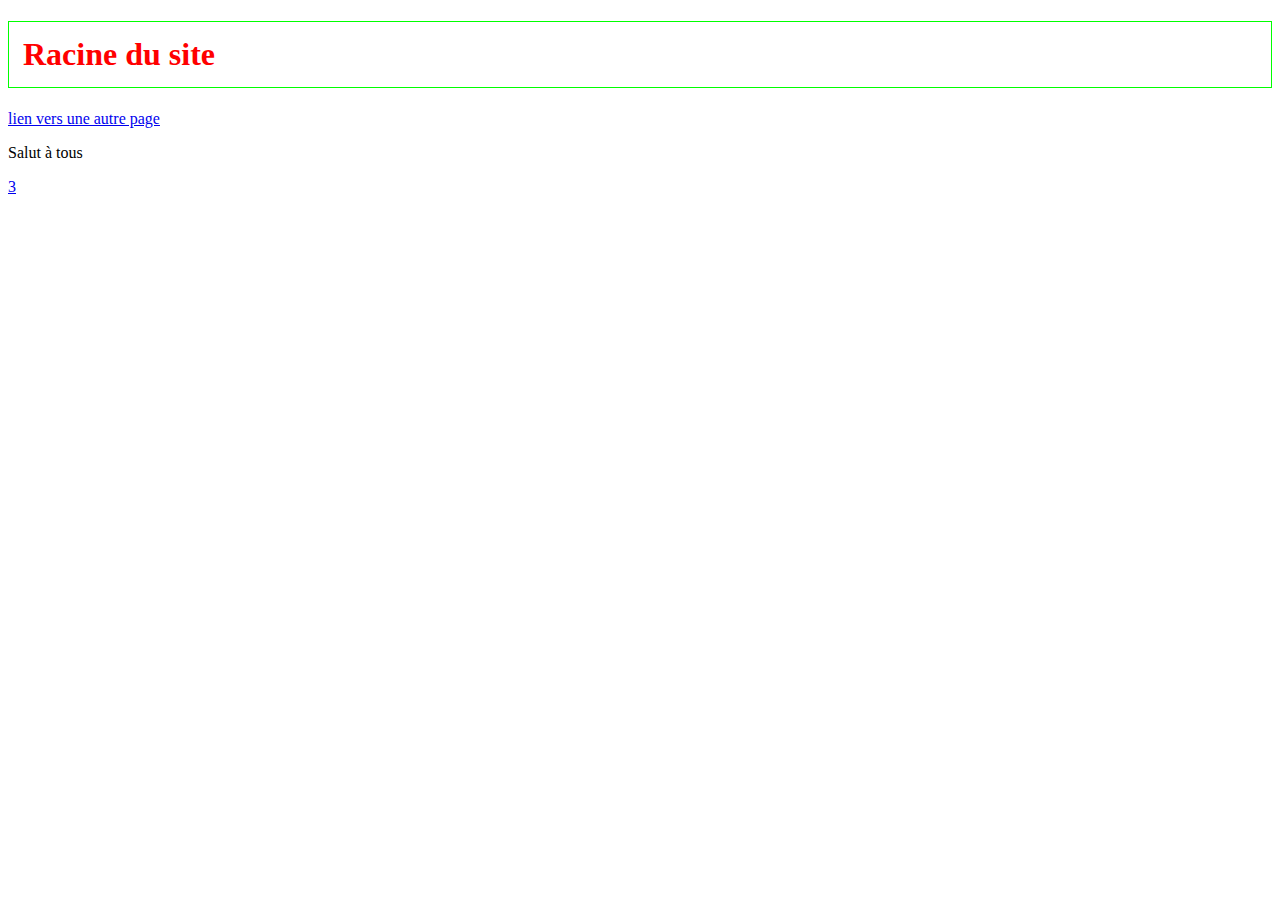
<file: Hébergement Web/index.html>
<!DOCTYPE html>
<html lang="en">
<head>
    <link rel="stylesheet" href="src/css/styles.css">
    <meta charset="UTF-8">
    <meta http-equiv="X-UA-Compatible" content="IE=edge">
    <meta name="viewport" content="width=device-width, initial-scale=1.0">
    <title>Test de site en TD</title>
</head>
<body>
    <h1>Racine du site</h1>
    <a href="autre-fichier.html">lien vers une autre page</a>
    <p>Salut à tous</p>
    <a href="et-de-trois.html">3</a>

</body>
</html>
</file>
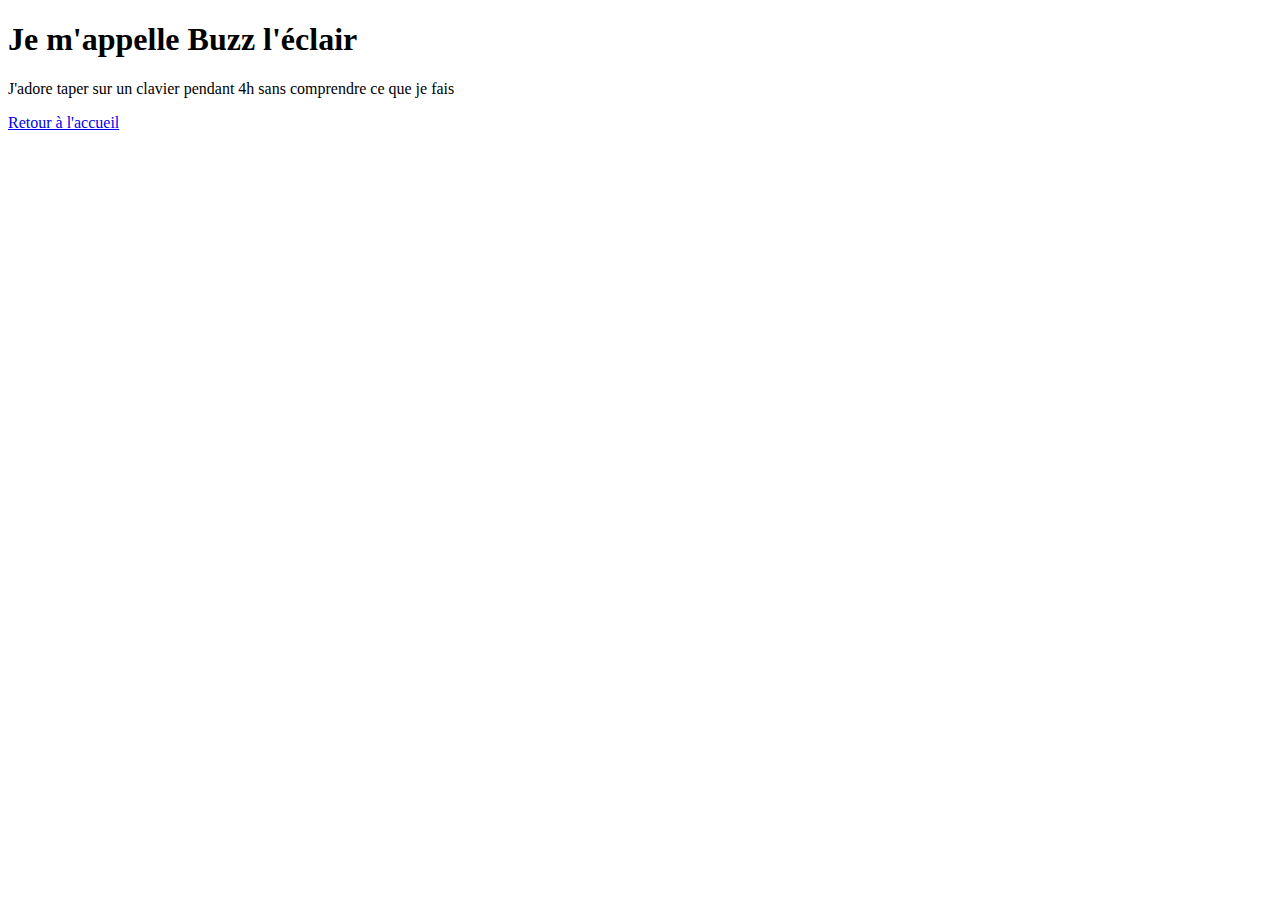
<file: Hébergement Web/autre-fichier.html>
<!DOCTYPE html>
<html lang="en">
<head>
    <meta charset="UTF-8">
    <meta http-equiv="X-UA-Compatible" content="IE=edge">
    <meta name="viewport" content="width=device-width, initial-scale=1.0">
    <title>Autre-fichier</title>
</head>
<body>
    <h1>Je m'appelle Buzz l'éclair</h1>
    <p>J'adore taper sur un clavier pendant 4h sans comprendre ce que je fais</p>
    <a href="index.html">Retour à l'accueil</a>
</body>
</html>
</file>
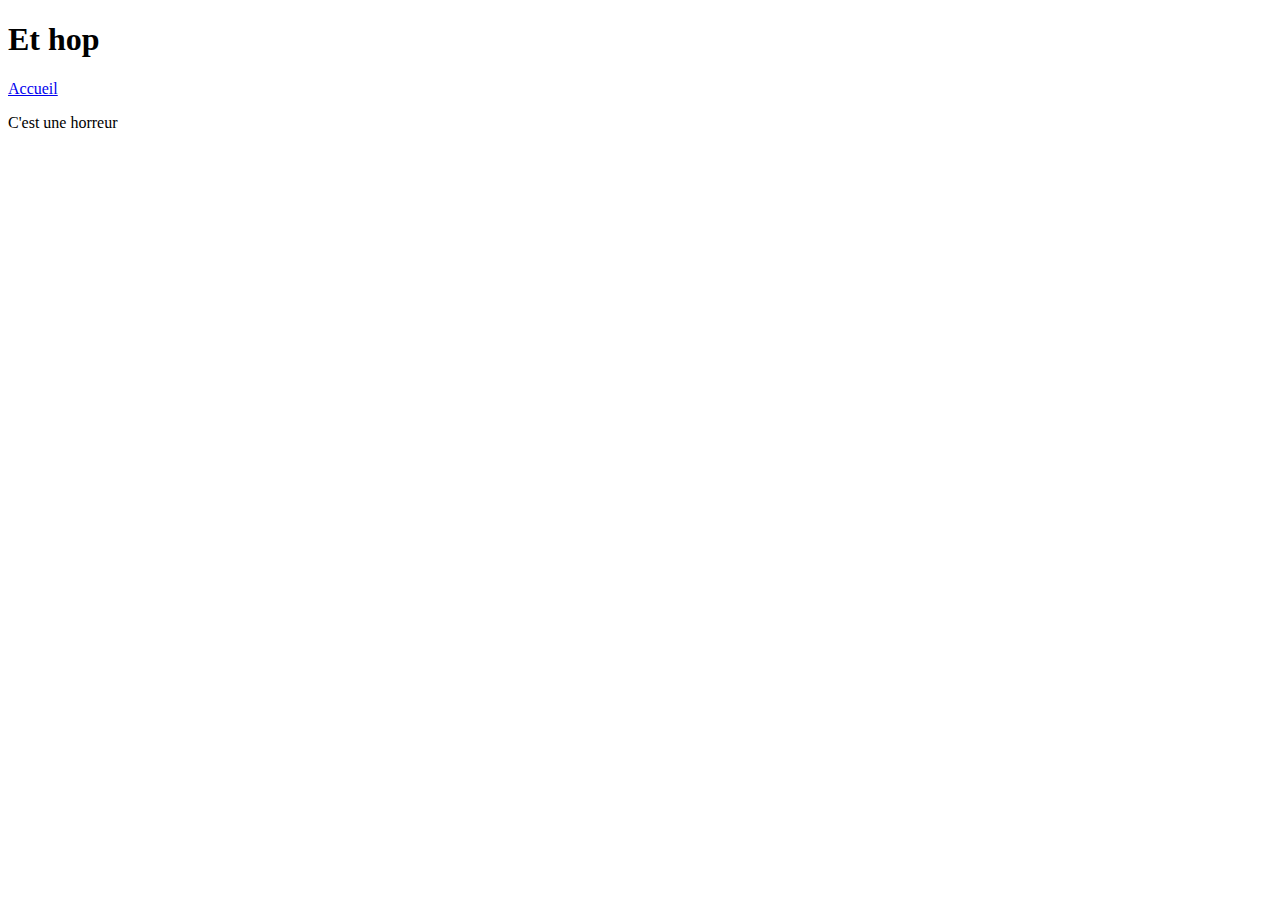
<file: Hébergement Web/et-de-trois.html>
<!DOCTYPE html>
<html lang="en">
<head>
    <meta charset="UTF-8">
    <meta http-equiv="X-UA-Compatible" content="IE=edge">
    <meta name="viewport" content="width=device-width, initial-scale=1.0">
    <title>page trois</title>
</head>
<body>
   <h1 class="test">Et hop</h1>
   <a href="index.html">Accueil</a>
   <p>C'est une horreur</p>
</body>
</html>
</file>
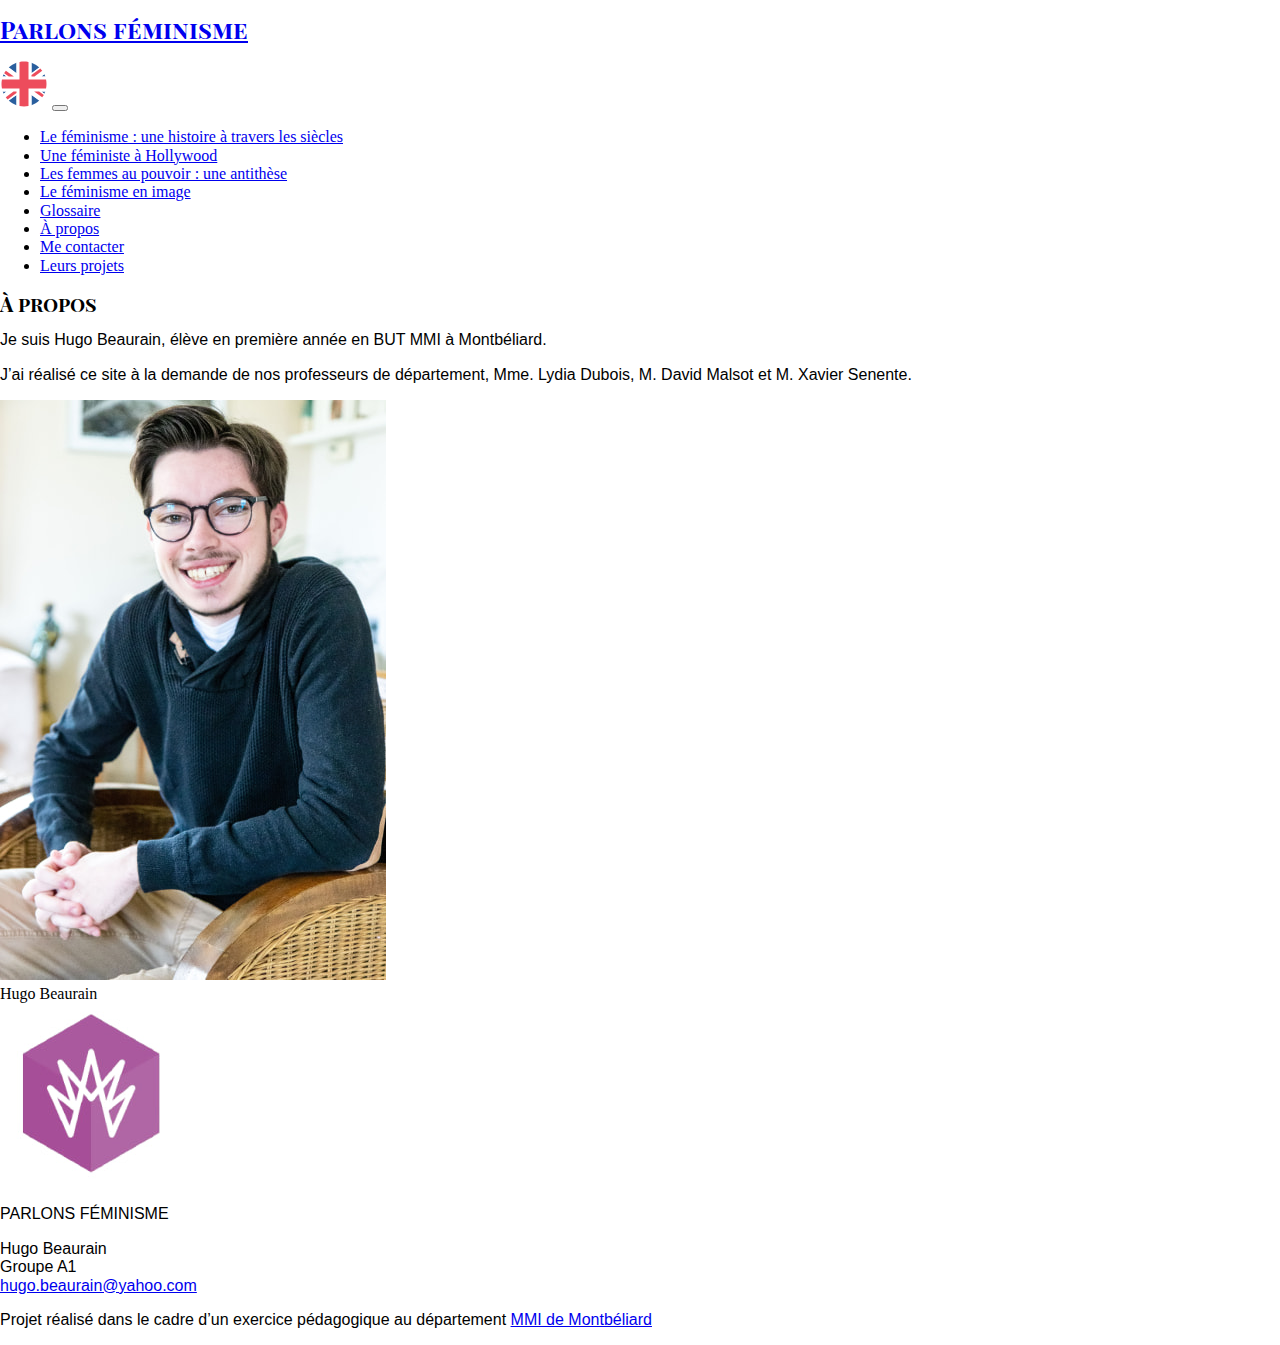
<file: Intégration/a_propos.html>
<!DOCTYPE html>
<html lang="fr">
<head>
    <meta charset="UTF-8">
    <meta http-equiv="X-UA-Compatible" content="IE=edge">
    <meta name="viewport" content="width=device-width, initial-scale=1.0">
    <link rel="stylesheet" href="src/css/style.css">
    <title>Page d'accueil</title>
</head>
<body>
    <header>
        <div>
            <h1><a href="/">Parlons féminisme</a></h1>
            <img src="visuels/icones/drapeau_royaume_uni.svg" alt="Drapeau du Royaume Uni">
            <button>
                <span></span>
            </button>
        </div>
        <nav> 
            <ul>
                <li><a href="article_histoire.html">Le féminisme : une histoire à travers les siècles</a></li>
                <li><a href="article_feministe.html">Une féministe à Hollywood</a></li>
                <li><a href="article_oeuvre.html">Les femmes au pouvoir : une antithèse</a></li>
                <li><a href="feminisme_image.html">Le féminisme en image</a></li>
                <li><a href="glossaire.html">Glossaire</a></li>
                <li><a href="a_propos.html">À propos</a></li>
                <li><a href="me_contacter.html">Me contacter</a></li>
                <li><a href="leurs_projets.html">Leurs projets</a></li>
            </ul>
        </nav>
    </header>
    <main>
        <section>
            <h2>À propos</h2>
            <p>Je suis Hugo Beaurain, élève en première année en BUT MMI à Montbéliard.</p>
            <p>J’ai réalisé ce site à la demande de nos professeurs de département, Mme. Lydia Dubois, M. David Malsot et M. Xavier Senente.</p>
            <img src="visuels/images/moi.jpg" alt="Photo du créateur du site">
            <figcaption>Hugo Beaurain</figcaption>
        </section>
    </main>
    <footer>
        <img src="visuels/images/logo_mmi.jpg" alt="Logo du département MMI de Montbéliard">
        <p>PARLONS FÉMINISME</p>
        <p>
            Hugo Beaurain<br>
            Groupe A1<br>
            <a href="mailto:hugo.beaurain@yahoo.com">hugo.beaurain@yahoo.com</a>
        </p>
        <p>Projet réalisé dans le cadre d’un exercice pédagogique au département <a href="http://mmimontbeliard.com/"> MMI de Montbéliard</a></p>
    </footer>
</body>
</html>
</file>
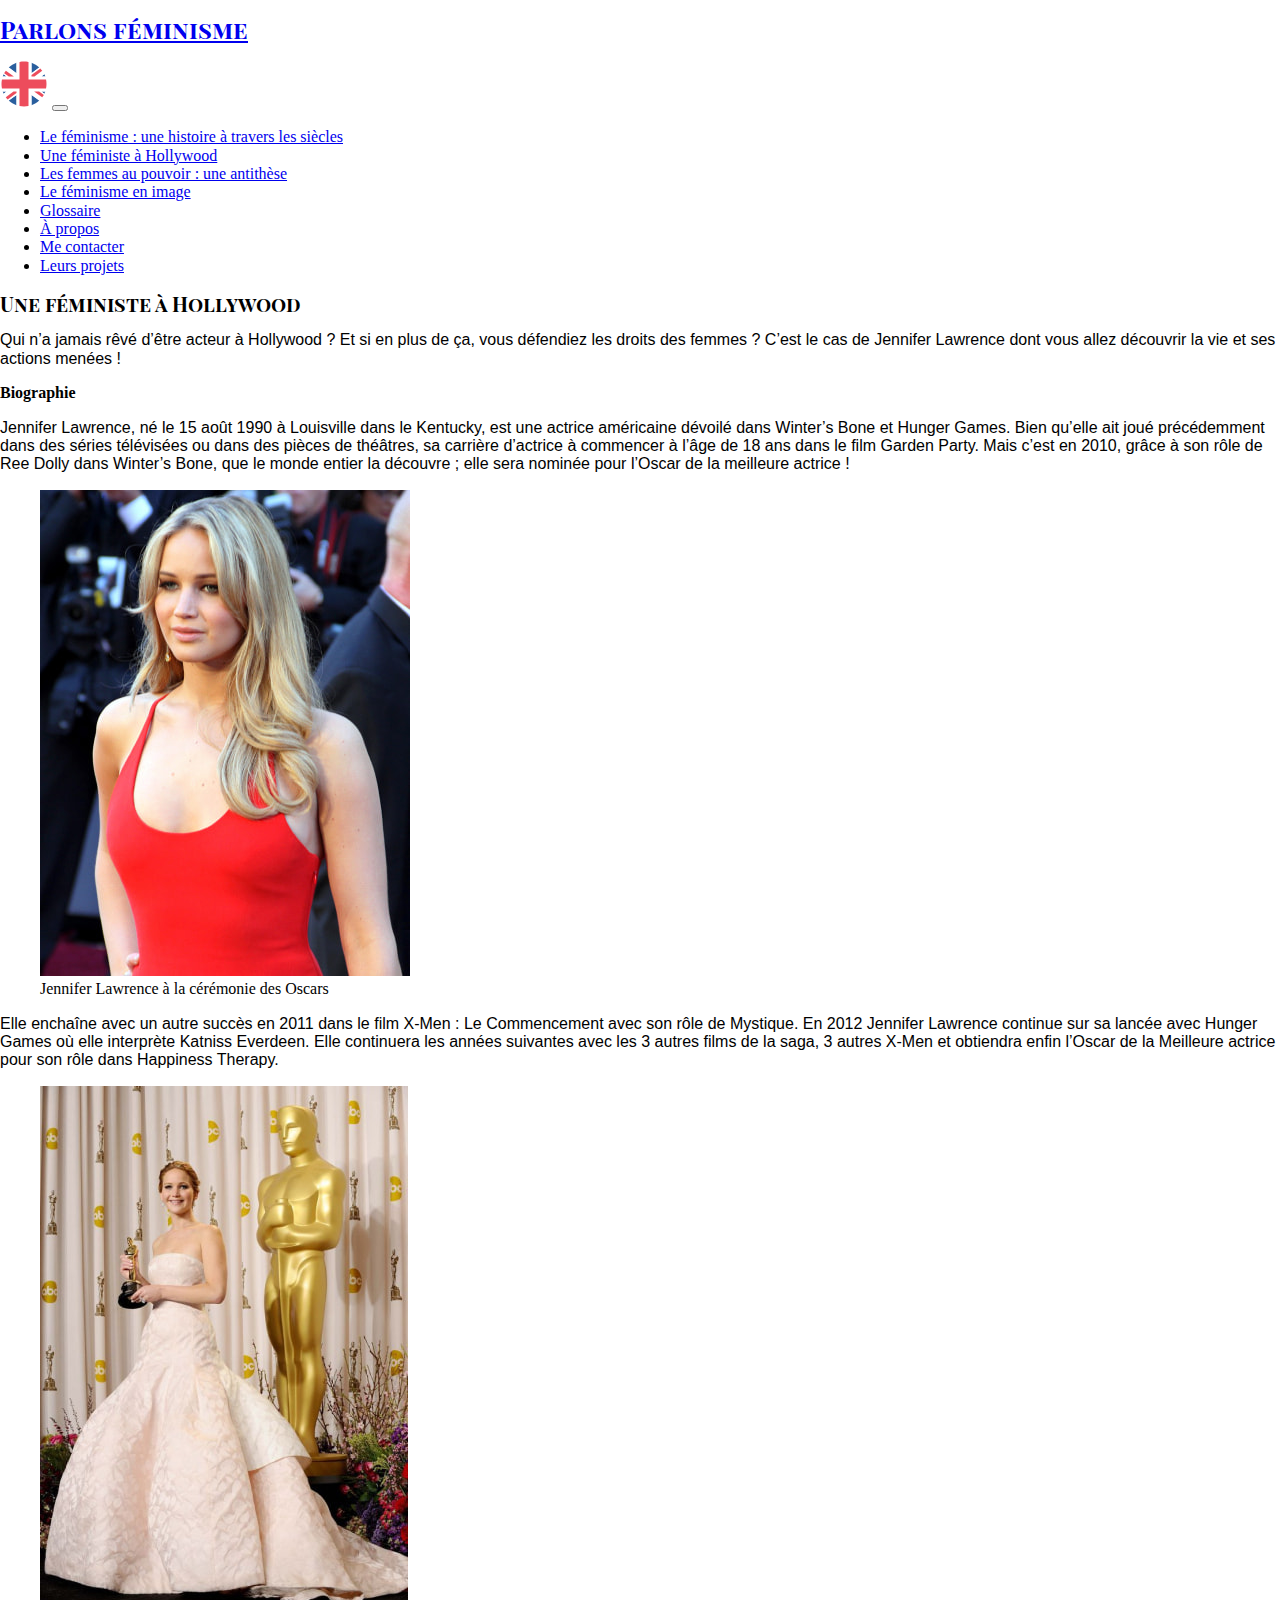
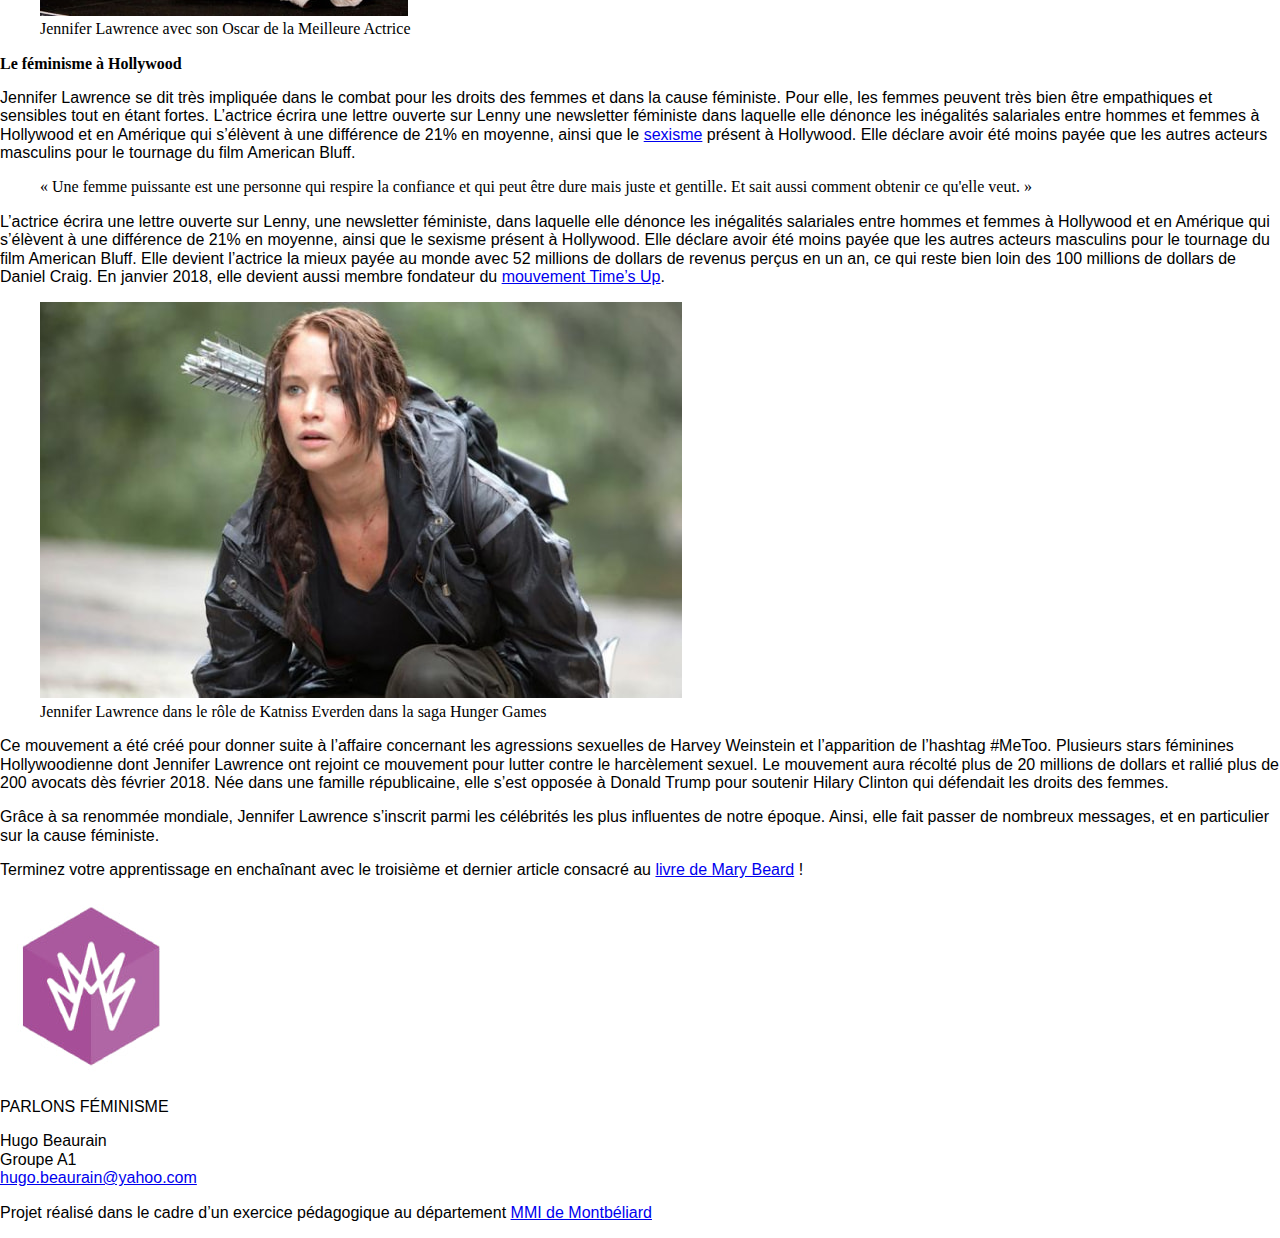
<file: Intégration/article_feministe.html>
<!DOCTYPE html>
<html lang="fr">
<head>
    <meta charset="UTF-8">
    <meta http-equiv="X-UA-Compatible" content="IE=edge">
    <meta name="viewport" content="width=device-width, initial-scale=1.0">
    <link rel="stylesheet" href="src/css/style.css">
    <title>Page Article Histoire</title>
</head>
<body>
    <header>
        <div>
            <h1><a href="/">Parlons féminisme</a></h1>
            <img src="visuels/icones/drapeau_royaume_uni.svg" alt="Drapeau du Royaume Uni">
            <button>
                <span></span>
            </button>
        </div>
        <nav> 
            <ul>
                <li><a href="article_histoire.html">Le féminisme : une histoire à travers les siècles</a></li>
                <li><a href="article_feministe.html">Une féministe à Hollywood</a></li>
                <li><a href="article_oeuvre.html">Les femmes au pouvoir : une antithèse</a></li>
                <li><a href="feminisme_image.html">Le féminisme en image</a></li>
                <li><a href="glossaire.html">Glossaire</a></li>
                <li><a href="a_propos.html">À propos</a></li>
                <li><a href="me_contacter.html">Me contacter</a></li>
                <li><a href="leurs_projets.html">Leurs projets</a></li>
            </ul>
        </nav>
    </header>
    <main>
        <div>
            <h2>Une féministe à Hollywood</h2>
            <p>Qui n’a jamais rêvé d’être acteur à Hollywood ? Et si en plus de ça, vous défendiez les droits des femmes ? C’est le cas de Jennifer Lawrence dont vous allez découvrir la vie et ses actions menées !</p>
        </div>
        <section>
            <h3>Biographie</h3>
            <p>Jennifer Lawrence, né le 15 août 1990 à Louisville dans le Kentucky, est une actrice américaine dévoilé dans Winter’s Bone et Hunger Games. Bien qu’elle ait joué précédemment dans des séries télévisées ou dans des pièces de théâtres, sa carrière d’actrice à commencer à l’âge de 18 ans dans le film Garden Party. Mais c’est en 2010, grâce à son rôle de Ree Dolly dans Winter’s Bone, que le monde entier la découvre ; elle sera nominée pour l’Oscar de la meilleure actrice !</p>
            <figure>
                <img src="visuels/images/jennifer_lawrence_at_the_83rd_academy_awards.jpg" alt="Jennifer Lawrence à son arrivé à la cérémonie des Oscars">
                <figcaption>Jennifer Lawrence à la cérémonie des Oscars</figcaption>
            </figure>
            <p>Elle enchaîne avec un autre succès en 2011 dans le film X-Men : Le Commencement avec son rôle de Mystique. En 2012 Jennifer Lawrence continue sur sa lancée avec Hunger Games où elle interprète Katniss Everdeen. Elle continuera les années suivantes avec les 3 autres films de la saga, 3 autres X-Men et obtiendra enfin l’Oscar de la Meilleure actrice pour son rôle dans Happiness Therapy.</p>
            <figure>
                <img src="visuels/images/jennifer_lawrence_oscar.jpg" alt="Jennifer Lawrence avec son Oscar de la Meilleure Actrice">
                <figcaption>Jennifer Lawrence avec son Oscar de la Meilleure Actrice</figcaption>
            </figure>
        </section>
        <section>
            <h3>Le féminisme à Hollywood </h3>
            <p>Jennifer Lawrence se dit très impliquée dans le combat pour les droits des femmes et dans la cause féministe. Pour elle, les femmes peuvent très bien être empathiques et sensibles tout en étant fortes. L’actrice écrira une lettre ouverte sur Lenny une newsletter féministe dans laquelle elle dénonce les inégalités salariales entre hommes et femmes à Hollywood et en Amérique qui s’élèvent à une différence de 21% en moyenne, ainsi que le <a href="glossaire.html">sexisme</a> présent à Hollywood. Elle déclare avoir été moins payée que les autres acteurs masculins pour le tournage du film American Bluff. </p>
            <blockquote class="citation">« Une femme puissante est une personne qui respire la confiance et qui peut être dure mais juste et gentille. Et sait aussi comment obtenir ce qu'elle veut. »</blockquote>
            <p>L’actrice écrira une lettre ouverte sur Lenny, une newsletter féministe, dans laquelle elle dénonce les inégalités salariales entre hommes et femmes à Hollywood et en Amérique qui s’élèvent à une différence de 21% en moyenne, ainsi que le sexisme présent à Hollywood. Elle déclare avoir été moins payée que les autres acteurs masculins pour le tournage du film American Bluff. Elle devient l’actrice la mieux payée au monde avec 52 millions de dollars de revenus perçus en un an, ce qui reste bien loin des 100 millions de dollars de Daniel Craig. En janvier 2018, elle devient aussi membre fondateur du <a href="https://fr.wikipedia.org/wiki/Time%27s_Up_(mouvement)">mouvement Time’s Up</a>. </p>
            <figure>
                <img src="visuels/images/jennifer_lawrence_katniss_everdeen.jpg" alt="Jennifer Lawrence dans son rôle de Katniss Everdeen dans le film Hunger Games">
                <figcaption>Jennifer Lawrence dans le rôle de Katniss Everden dans la saga Hunger Games</figcaption>
            </figure>
            <p>Ce mouvement a été créé pour donner suite à l’affaire concernant les agressions sexuelles de Harvey Weinstein et l’apparition de l’hashtag #MeToo. Plusieurs stars féminines Hollywoodienne dont Jennifer Lawrence ont rejoint ce mouvement pour lutter contre le harcèlement sexuel. Le mouvement aura récolté plus de 20 millions de dollars et rallié plus de 200 avocats dès février 2018. Née dans une famille républicaine, elle s’est opposée à Donald Trump pour soutenir Hilary Clinton qui défendait les droits des femmes.</p>
            <p>Grâce à sa renommée mondiale, Jennifer Lawrence s’inscrit parmi les célébrités les plus influentes de notre époque. Ainsi, elle fait passer de nombreux messages, et en particulier sur la cause féministe.</p>
        </section>   
        <div>    
            <p>Terminez votre apprentissage en enchaînant avec le troisième et dernier article consacré au <a href="article_oeuvre.html">livre de Mary Beard</a> !</p>
        </div>
    </main>
    <footer>
        <img src="visuels/images/logo_mmi.jpg" alt="Logo du département MMI de Montbéliard">
        <p>PARLONS FÉMINISME</p>
        <p>
            Hugo Beaurain<br>
            Groupe A1<br>
            <a href="mailto:hugo.beaurain@yahoo.com">hugo.beaurain@yahoo.com</a>
        </p>
        <p>Projet réalisé dans le cadre d’un exercice pédagogique au département <a href="http://mmimontbeliard.com/"> MMI de Montbéliard</a></p>
    </footer>
</body>
</html>
</file>
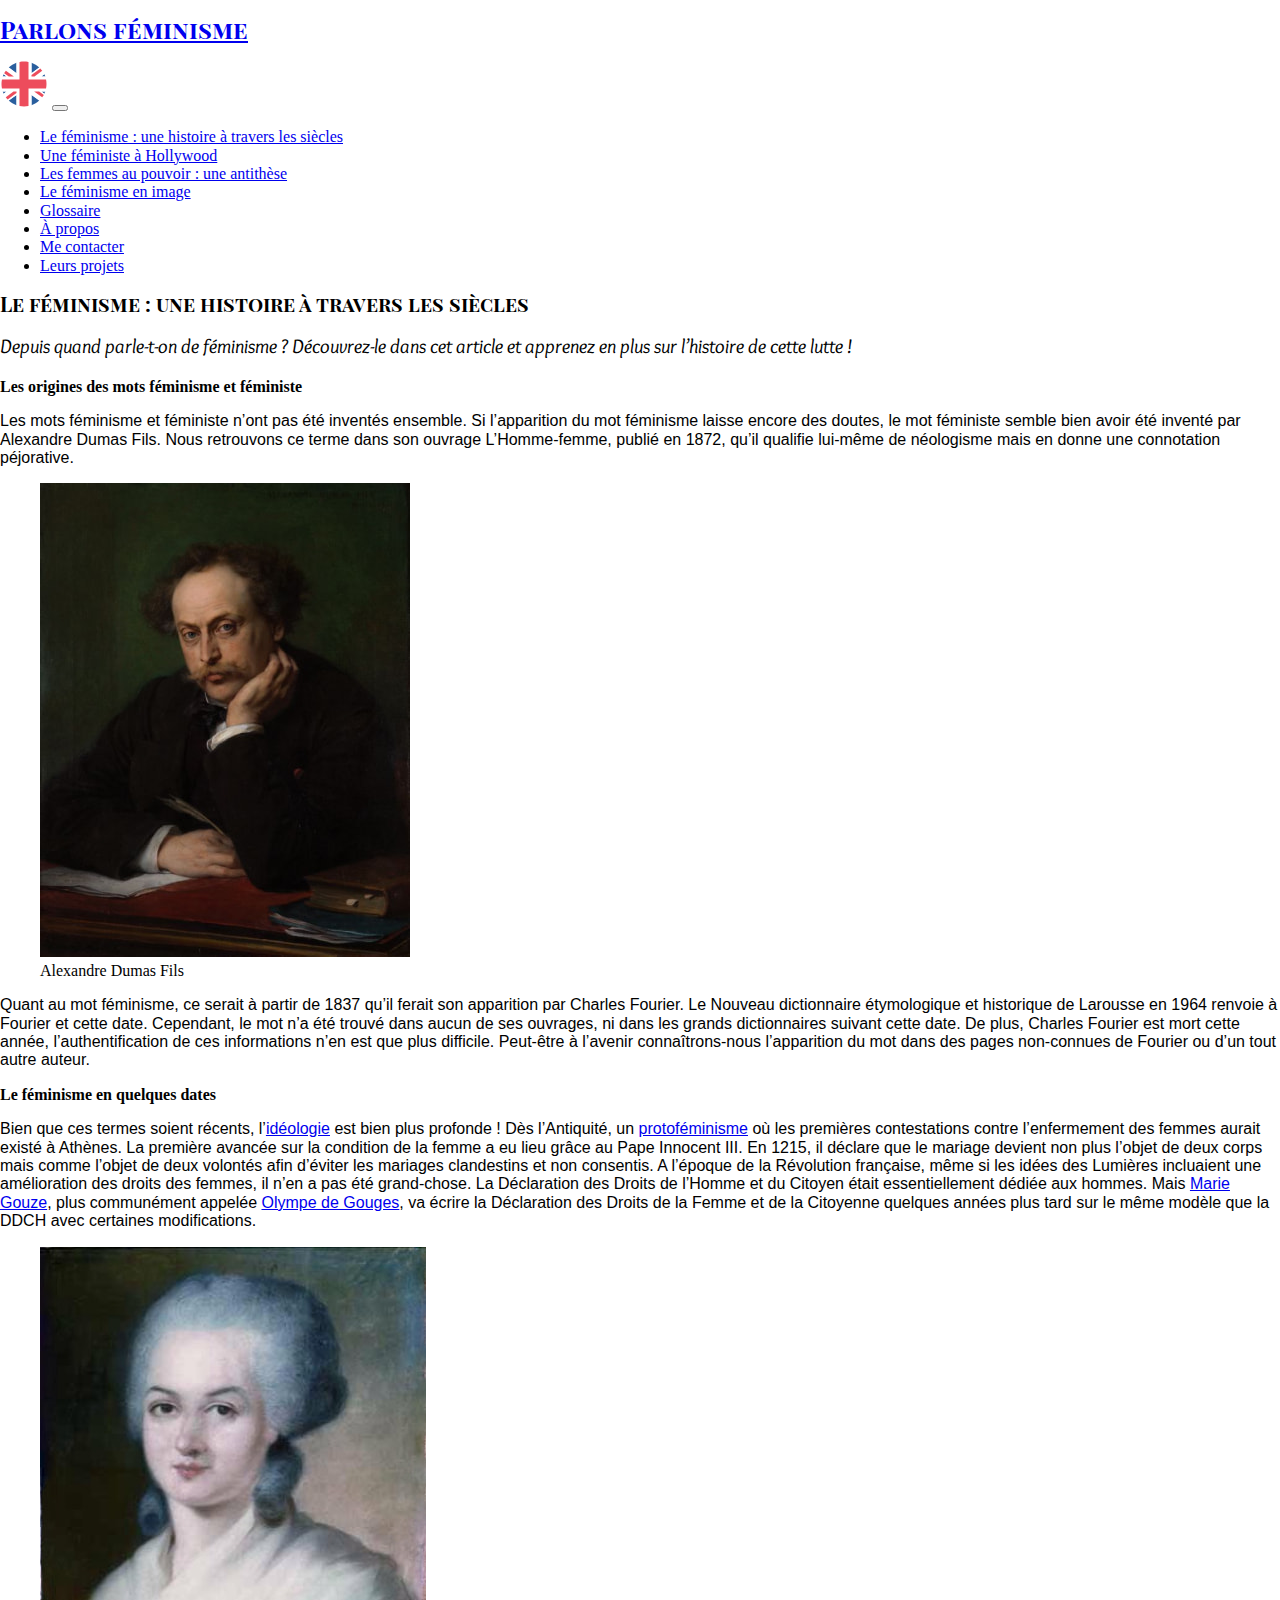
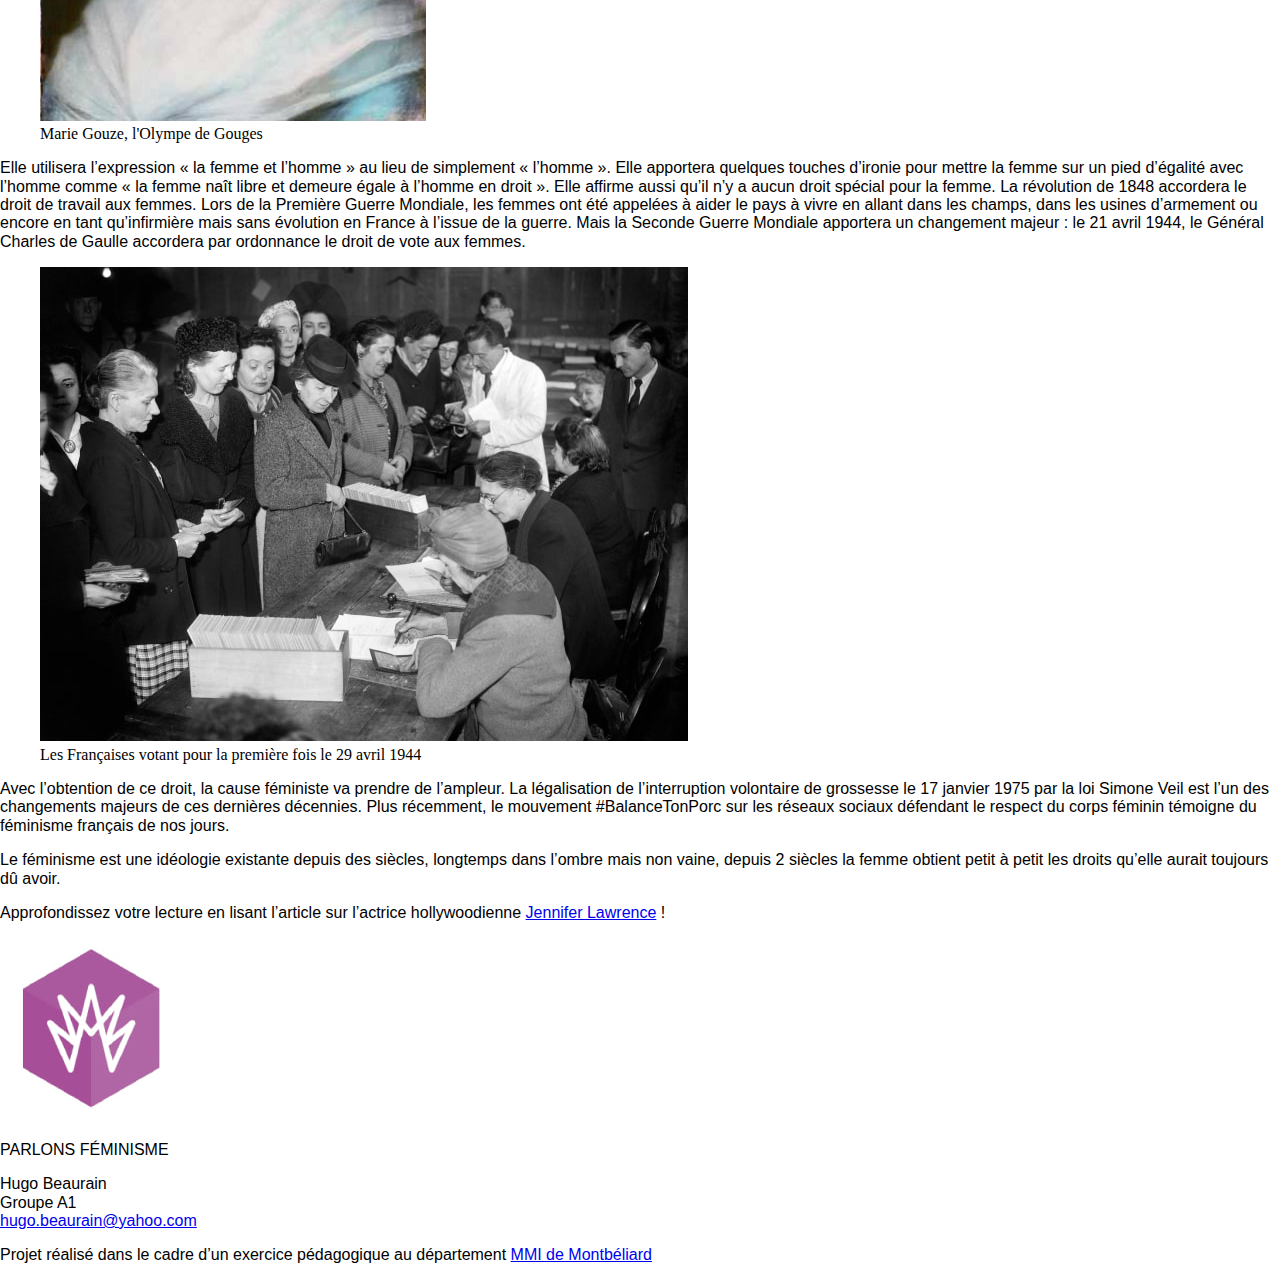
<file: Intégration/article_histoire.html>
<!DOCTYPE html>
<html lang="fr">
<head>
    <meta charset="UTF-8">
    <meta http-equiv="X-UA-Compatible" content="IE=edge">
    <meta name="viewport" content="width=device-width, initial-scale=1.0">
    <link rel="stylesheet" href="src/css/style.css">
    <title>Page Article Histoire</title>
</head>
<body>
    <header>
        <div>
            <h1><a href="/">Parlons féminisme</a></h1>
            <img src="visuels/icones/drapeau_royaume_uni.svg" alt="Drapeau du Royaume Uni">
            <button>
                <span></span>
            </button>
        </div>
        <nav> 
            <ul>
                <li><a href="article_histoire.html">Le féminisme : une histoire à travers les siècles</a></li>
                <li><a href="article_feministe.html">Une féministe à Hollywood</a></li>
                <li><a href="article_oeuvre.html">Les femmes au pouvoir : une antithèse</a></li>
                <li><a href="feminisme_image.html">Le féminisme en image</a></li>
                <li><a href="glossaire.html">Glossaire</a></li>
                <li><a href="a_propos.html">À propos</a></li>
                <li><a href="me_contacter.html">Me contacter</a></li>
                <li><a href="leurs_projets.html">Leurs projets</a></li>
            </ul>
        </nav>
    </header>
    <main>
        <div class='article'>
            <h2 class='article__titre'>Le féminisme : une histoire à travers les siècles</h2>
            <p class='chapo'>Depuis quand parle-t-on de féminisme ? Découvrez-le dans cet article et apprenez en plus sur l’histoire de cette lutte !</p>
        </div>
        <section class='article__1'>
            <h3 class='article__sous-titre'>Les origines des mots féminisme et féministe </h3>
            <p class='article__contenu'>Les mots féminisme et féministe n’ont pas été inventés ensemble. Si l’apparition du mot féminisme laisse encore des doutes, le mot féministe semble bien avoir été inventé par Alexandre Dumas Fils. Nous retrouvons ce terme dans son ouvrage L’Homme-femme, publié en 1872, qu’il qualifie lui-même de néologisme mais en donne une connotation péjorative. </p>
            <figure>
                <img src="visuels/images/alexandre_dumas_fils.jpg" alt="Portrait d'Alexandre Dumas Fils">
                <figcaption>Alexandre Dumas Fils</figcaption>
            </figure>
            <p class='article__contenu'>Quant au mot féminisme, ce serait à partir de 1837 qu’il ferait son apparition par Charles Fourier. Le Nouveau dictionnaire étymologique et historique de Larousse en 1964 renvoie à Fourier et cette date. Cependant, le mot n’a été trouvé dans aucun de ses ouvrages, ni dans les grands dictionnaires suivant cette date. De plus, Charles Fourier est mort cette année, l’authentification de ces informations n’en est que plus difficile. Peut-être à l’avenir connaîtrons-nous l’apparition du mot dans des pages non-connues de Fourier ou d’un tout autre auteur.</p>
        </section>
        <section>
            <h3 class='article__sous-titre'>Le féminisme en quelques dates </h3>
            <p class='article__contenu'>Bien que ces termes soient récents, l’<a href="glossaire.html">idéologie</a> est bien plus profonde ! Dès l’Antiquité, un <a href="glossaire.html">protoféminisme</a> où les premières contestations contre l’enfermement des femmes aurait existé à Athènes. La première avancée sur la condition de la femme a eu lieu grâce au Pape Innocent III. En 1215, il déclare que le mariage devient non plus l’objet de deux corps mais comme l’objet de deux volontés afin d’éviter les mariages clandestins et non consentis. A l’époque de la Révolution française, même si les idées des Lumières incluaient une amélioration des droits des femmes, il n’en a pas été grand-chose. La Déclaration des Droits de l’Homme et du Citoyen était essentiellement dédiée aux hommes. Mais <a href="feminisme_image.html">Marie Gouze</a>, plus communément appelée <a href="https://fr.wikipedia.org/wiki/Olympe_de_Gouges">Olympe de Gouges</a>, va écrire la Déclaration des Droits de la Femme et de la Citoyenne quelques années plus tard sur le même modèle que la DDCH avec certaines modifications.</p>
            <figure>
                <img src="visuels/images/marie_gouze_1.jpg" alt="Peinture de Marie Gouze dite l'Olympe de Gouges">
                <figcaption>Marie Gouze, l'Olympe de Gouges</figcaption>
            </figure>
            <p class='article__contenu'>Elle utilisera l’expression « la femme et l’homme » au lieu de simplement « l’homme ». Elle apportera quelques touches d’ironie pour mettre la femme sur un pied d’égalité avec l’homme comme « la femme naît libre et demeure égale à l’homme en droit ». Elle affirme aussi qu’il n’y a aucun droit spécial pour la femme. La révolution de 1848 accordera le droit de travail aux femmes. Lors de la Première Guerre Mondiale, les femmes ont été appelées à aider le pays à vivre en allant dans les champs, dans les usines d’armement ou encore en tant qu’infirmière mais sans évolution en France à l’issue de la guerre. Mais la Seconde Guerre Mondiale apportera un changement majeur : le 21 avril 1944, le Général Charles de Gaulle accordera par ordonnance le droit de vote aux femmes. </p>
            <figure>
                <img src="visuels/images/droit_de_vote_femmes.jpg" alt="Image historique du premier vote des femmes le 29 avril 2944">
                <figcaption>Les Françaises votant pour la première fois le 29 avril 1944</figcaption>
            </figure>
            <p class='article__contenu'>Avec l’obtention de ce droit, la cause féministe va prendre de l’ampleur. La légalisation de l’interruption volontaire de grossesse le 17 janvier 1975 par la loi Simone Veil est l’un des changements majeurs de ces dernières décennies. Plus récemment, le mouvement #BalanceTonPorc sur les réseaux sociaux défendant le respect du corps féminin témoigne du féminisme français de nos jours.</p>
            <p class='article__contenu'>Le féminisme est une idéologie existante depuis des siècles, longtemps dans l’ombre mais non vaine, depuis 2 siècles la femme obtient petit à petit les droits qu’elle aurait toujours dû avoir.</p>
            
            <div>
                <p class='article__suiv'> Approfondissez votre lecture en lisant l’article sur l’actrice hollywoodienne <a href="article_feministe.html">Jennifer Lawrence</a> !</p>
            </div>
        </section>
    </main>
    <footer>
        <img src="visuels/images/logo_mmi.jpg" alt="Logo du département MMI de Montbéliard">
        <p>PARLONS FÉMINISME</p>
        <p>
            Hugo Beaurain<br>
            Groupe A1<br>
            <a href="mailto:hugo.beaurain@yahoo.com">hugo.beaurain@yahoo.com</a>
        </p>
        <p>Projet réalisé dans le cadre d’un exercice pédagogique au département <a href="http://mmimontbeliard.com/">MMI de Montbéliard</a></p>
    </footer>
</body>
</html>
</file>
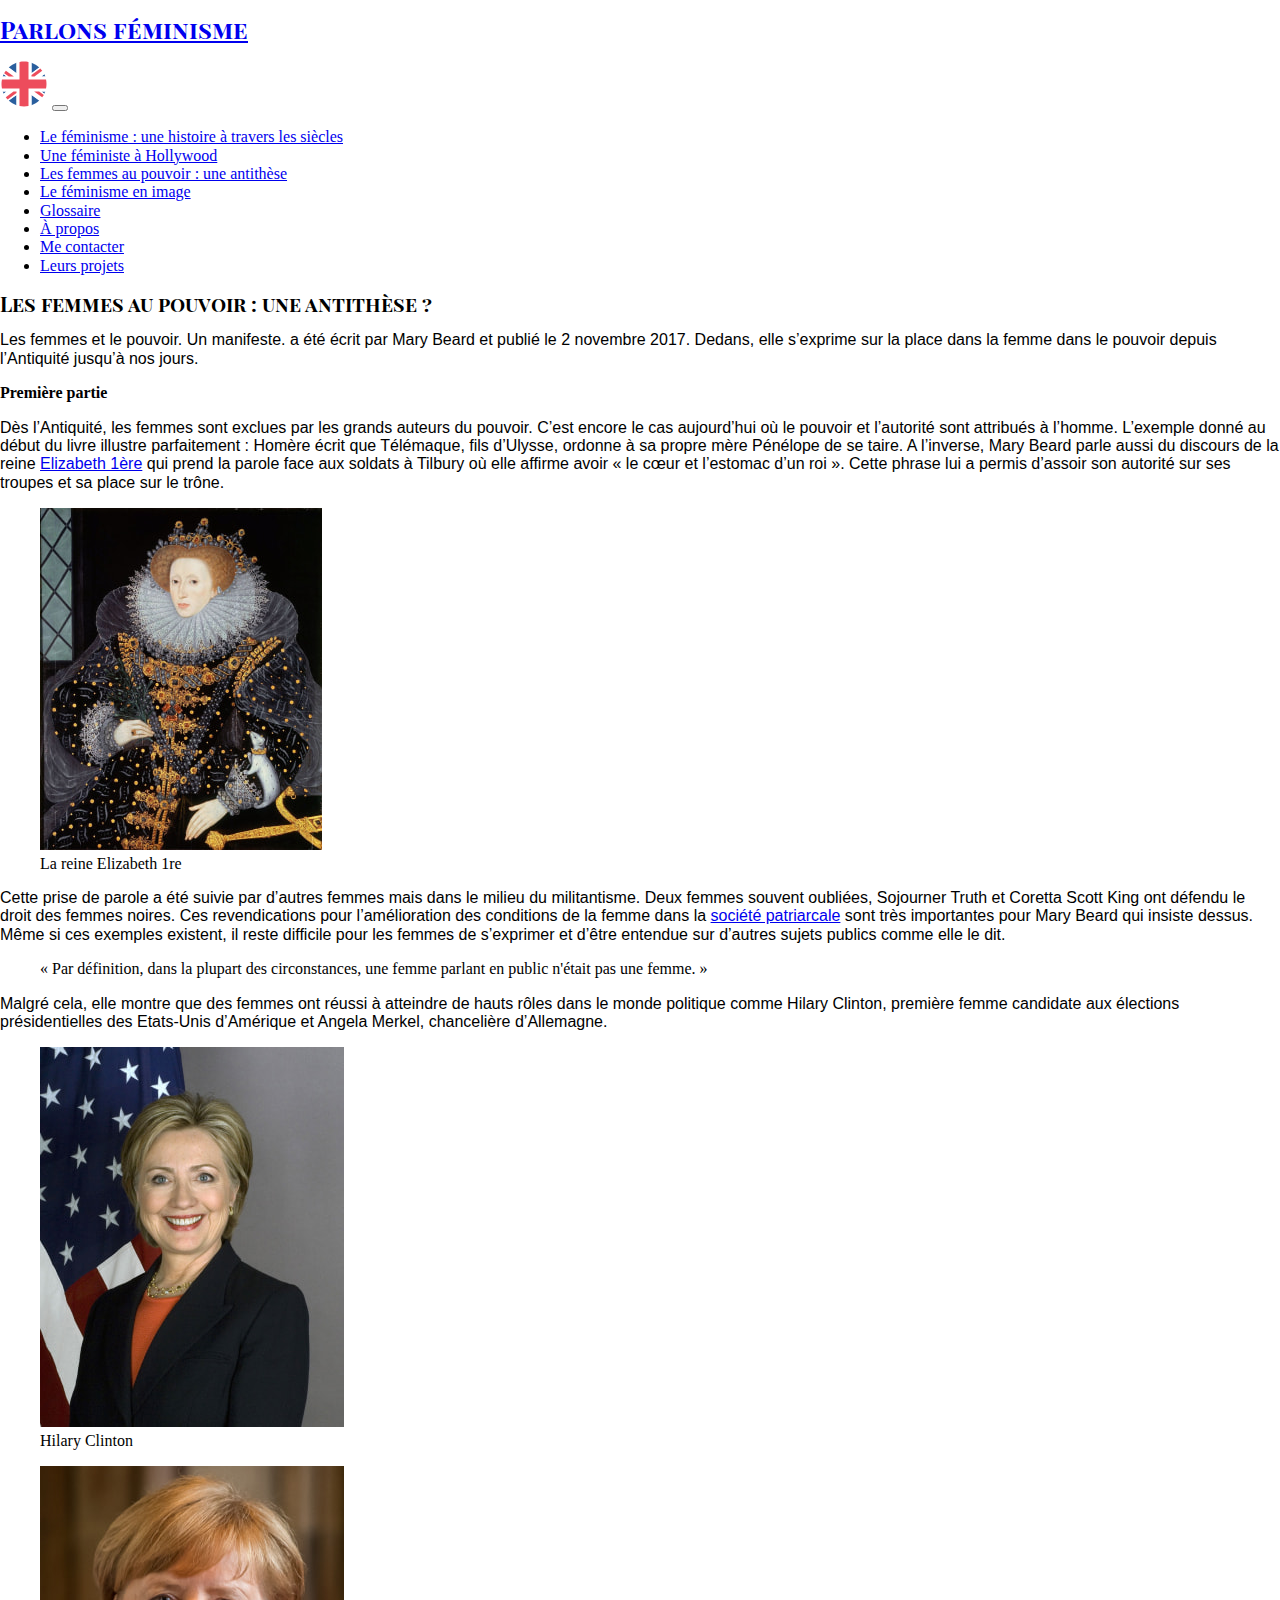
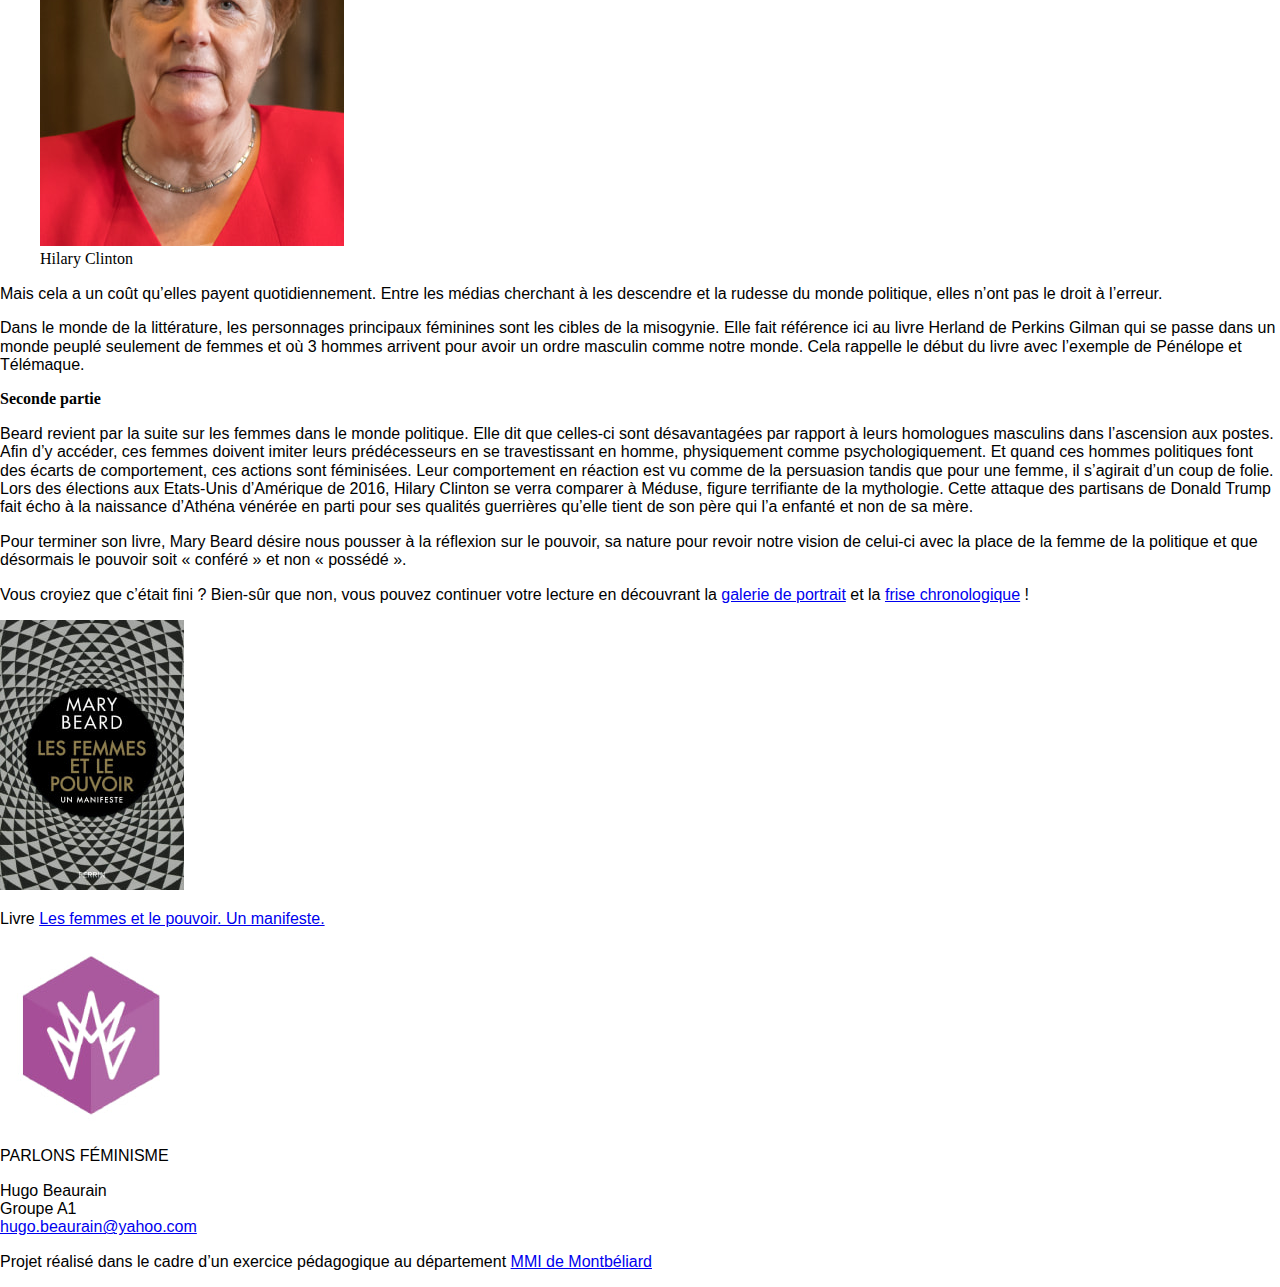
<file: Intégration/article_oeuvre.html>
<!DOCTYPE html>
<html lang="fr">
<head>
    <meta charset="UTF-8">
    <meta http-equiv="X-UA-Compatible" content="IE=edge">
    <meta name="viewport" content="width=device-width, initial-scale=1.0">
    <link rel="stylesheet" href="src/css/style.css">
    <title>Page Article Histoire</title>
</head>
<body>
    <header>
        <div>
            <h1><a href="/">Parlons féminisme</a></h1>
            <img src="visuels/icones/drapeau_royaume_uni.svg" alt="Drapeau du Royaume Uni">
            <button>
                <span></span>
            </button>
        </div>
        <nav> 
            <ul>
                <li><a href="article_histoire.html">Le féminisme : une histoire à travers les siècles</a></li>
                <li><a href="article_feministe.html">Une féministe à Hollywood</a></li>
                <li><a href="article_oeuvre.html">Les femmes au pouvoir : une antithèse</a></li>
                <li><a href="feminisme_image.html">Le féminisme en image</a></li>
                <li><a href="glossaire.html">Glossaire</a></li>
                <li><a href="a_propos.html">À propos</a></li>
                <li><a href="me_contacter.html">Me contacter</a></li>
                <li><a href="leurs_projets.html">Leurs projets</a></li>
            </ul>
        </nav>
    </header>
    <main>
        <div>
            <h2>Les femmes au pouvoir : une antithèse ?</h2>
            <p>Les femmes et le pouvoir. Un manifeste. a été écrit par Mary Beard et publié le 2 novembre 2017. Dedans, elle s’exprime sur la place dans la femme dans le pouvoir depuis l’Antiquité jusqu’à nos jours.</p>
        </div>
        <section>
            <h3>Première partie</h3>
            <p>Dès l’Antiquité, les femmes sont exclues par les grands auteurs du pouvoir. C’est encore le cas aujourd’hui où le pouvoir et l’autorité sont attribués à l’homme. L’exemple donné au début du livre illustre parfaitement : Homère écrit que Télémaque, fils d’Ulysse, ordonne à sa propre mère Pénélope de se taire. A l’inverse, Mary Beard parle aussi du discours de la reine <a href="https://fr.wikipedia.org/wiki/%C3%89lisabeth_Ire_(reine_d%27Angleterre)">Elizabeth 1ère</a> qui prend la parole face aux soldats à Tilbury où elle affirme avoir « le cœur et l’estomac d’un roi ». Cette phrase lui a permis d’assoir son autorité sur ses troupes et sa place sur le trône. </p>
            <figure>
                <img src="visuels/images/elizabeth_1ere.jpg" alt="Peinture de la reine d'Angleterre Elizabeth 1ère">
                <figcaption>La reine Elizabeth 1re</figcaption>
            </figure>
            <p>Cette prise de parole a été suivie par d’autres femmes mais dans le milieu du militantisme. Deux femmes souvent oubliées, Sojourner Truth et Coretta Scott King ont défendu le droit des femmes noires. Ces revendications pour l’amélioration des conditions de la femme dans la <a href="glossaire.html">société patriarcale</a> sont très importantes pour Mary Beard qui insiste dessus. Même si ces exemples existent, il reste difficile pour les femmes de s’exprimer et d’être entendue sur d’autres sujets publics comme elle le dit.</p>
            <blockquote>« Par définition, dans la plupart des circonstances, une femme parlant en public n'était pas une femme. »</blockquote>
            <p>Malgré cela, elle montre que des femmes ont réussi à atteindre de hauts rôles dans le monde politique comme Hilary Clinton, première femme candidate aux élections présidentielles des Etats-Unis d’Amérique et Angela Merkel, chancelière d’Allemagne.</p>
            <figure>
                <img src="visuels/images/hilary_clintron_1.jpg" alt="Photographie d'Hilary Clinton">
                <figcaption>Hilary Clinton</figcaption>
            </figure>
            <figure>
                <img src="visuels/images/angela_merkel_1.jpg" alt="Photographie d'Angela Merkel">
                <figcaption>Hilary Clinton</figcaption>
            </figure>
            <p> Mais cela a un coût qu’elles payent quotidiennement. Entre les médias cherchant à les descendre et la rudesse du monde politique, elles n’ont pas le droit à l’erreur.</p>
            <p>Dans le monde de la littérature, les personnages principaux féminines sont les cibles de la misogynie. Elle fait référence ici au livre Herland de Perkins Gilman qui se passe dans un monde peuplé seulement de femmes et où 3 hommes arrivent pour avoir un ordre masculin comme notre monde. Cela rappelle le début du livre avec l’exemple de Pénélope et Télémaque.</p>
        </section>
        <section>
            <h3>Seconde partie</h3>
            <p>Beard revient par la suite sur les femmes dans le monde politique. Elle dit que celles-ci sont désavantagées par rapport à leurs homologues masculins dans l’ascension aux postes. Afin d’y accéder, ces femmes doivent imiter leurs prédécesseurs en se travestissant en homme, physiquement comme psychologiquement. Et quand ces hommes politiques font des écarts de comportement, ces actions sont féminisées. Leur comportement en réaction est vu comme de la persuasion tandis que pour une femme, il s’agirait d’un coup de folie. Lors des élections aux Etats-Unis d’Amérique de 2016, Hilary Clinton se verra comparer à Méduse, figure terrifiante de la mythologie. Cette attaque des partisans de Donald Trump fait écho à la naissance d’Athéna vénérée en parti pour ses qualités guerrières qu’elle tient de son père qui l’a enfanté et non de sa mère.</p>
            <p>Pour terminer son livre, Mary Beard désire nous pousser à la réflexion sur le pouvoir, sa nature pour revoir notre vision de celui-ci avec la place de la femme de la politique et que désormais le pouvoir soit « conféré » et non « possédé ».</p>
        </section>
        <div>   
            <p>Vous croyiez que c’était fini ? Bien-sûr que non, vous pouvez continuer votre lecture en découvrant la <a href="feminisme_image.html">galerie de portrait</a> et la <a href="feminisme_image.html">frise chronologique</a> !</p>
        </div>
        <div>
            <img src="visuels/images/les_femmes_et_le_pouvoir.jpg" alt="Page de couverture du livre Les Femmes et le pouvoir : un manifeste de Mary Beard">
            <p>Livre <a href="https://www.amazon.fr/Femmes-pouvoir-Mary-BEARD/dp/2262075816">Les femmes et le pouvoir. Un manifeste.</a></p>
        </div>
    </main>
    <footer>
        <img src="visuels/images/logo_mmi.jpg" alt="Logo du département MMI de Montbéliard">
        <p>PARLONS FÉMINISME</p>
        <p>
            Hugo Beaurain<br>
            Groupe A1<br>
            <a href="mailto:hugo.beaurain@yahoo.com">hugo.beaurain@yahoo.com</a>
        </p>
        <p>Projet réalisé dans le cadre d’un exercice pédagogique au département <a href="http://mmimontbeliard.com/"> MMI de Montbéliard</a></p>
    </footer>
</body>
</html>
</file>
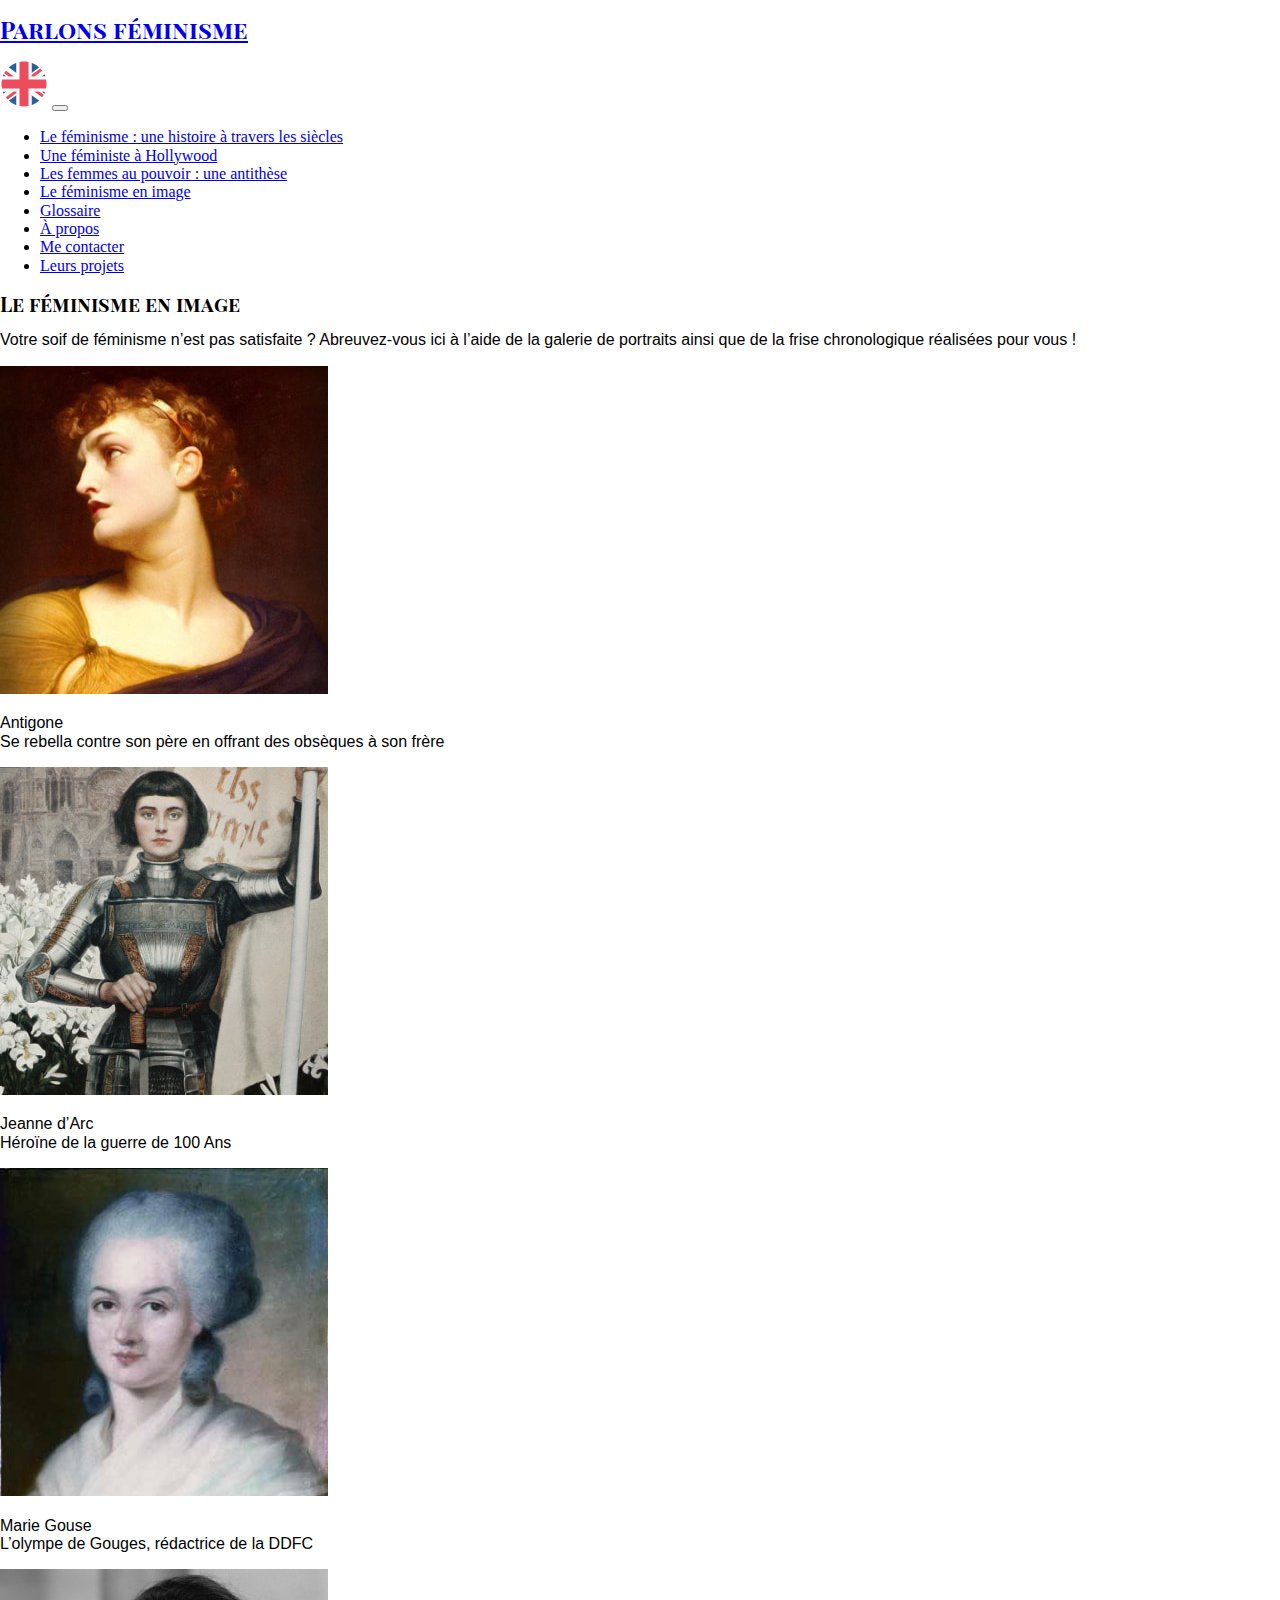
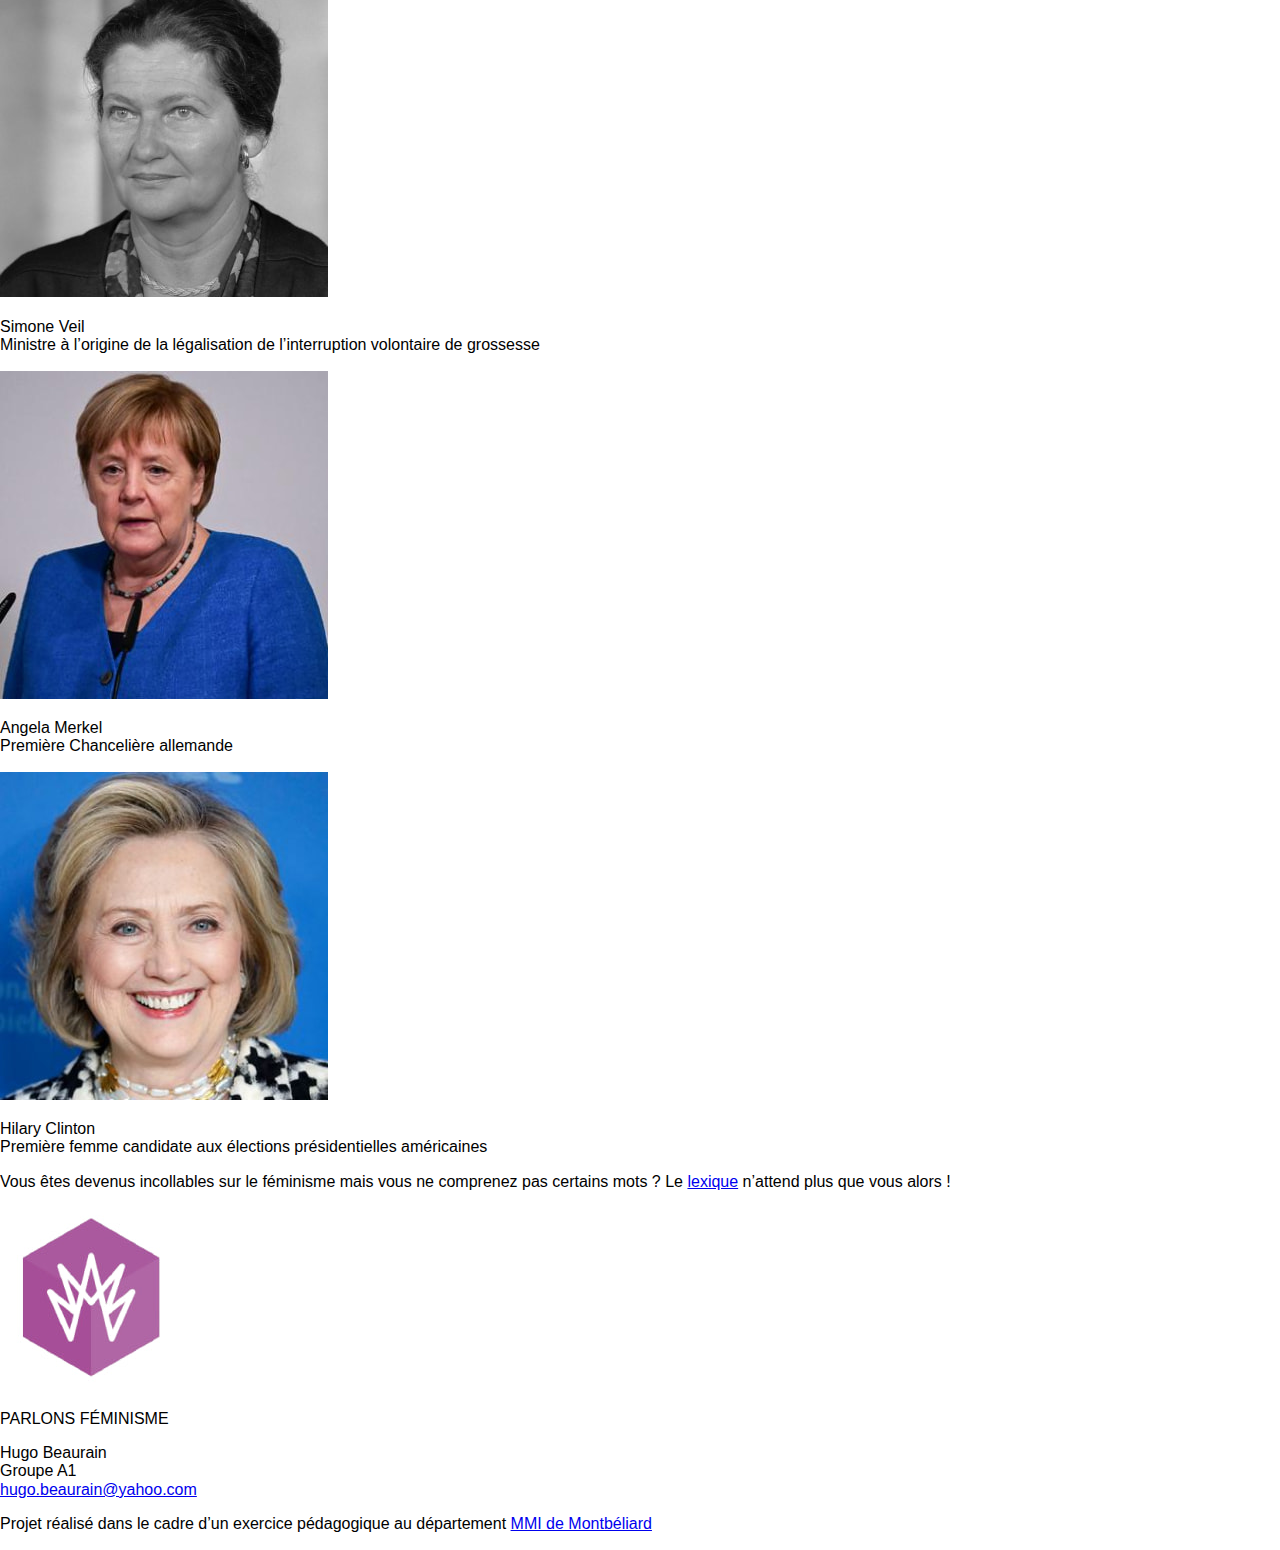
<file: Intégration/feminisme_image.html>
<!DOCTYPE html>
<html lang="fr">
<head>
    <meta charset="UTF-8">
    <meta http-equiv="X-UA-Compatible" content="IE=edge">
    <meta name="viewport" content="width=device-width, initial-scale=1.0">
    <link rel="stylesheet" href="src/css/style.css">
    <title>Page d'accueil</title>
</head>
<body>
    <header>
        <div>
            <h1><a href="/">Parlons féminisme</a></h1>
            <img src="visuels/icones/drapeau_royaume_uni.svg" alt="Drapeau du Royaume Uni">
            <button>
                <span></span>
            </button>
        </div>
        <nav> 
            <ul>
                <li><a href="article_histoire.html">Le féminisme : une histoire à travers les siècles</a></li>
                <li><a href="article_feministe.html">Une féministe à Hollywood</a></li>
                <li><a href="article_oeuvre.html">Les femmes au pouvoir : une antithèse</a></li>
                <li><a href="feminisme_image.html">Le féminisme en image</a></li>
                <li><a href="glossaire.html">Glossaire</a></li>
                <li><a href="a_propos.html">À propos</a></li>
                <li><a href="me_contacter.html">Me contacter</a></li>
                <li><a href="leurs_projets.html">Leurs projets</a></li>
            </ul>
        </nav>
    </header>
    <main>
        <div>
            <h2>Le féminisme en image</h2>
            <p>Votre soif de féminisme n’est pas satisfaite ? Abreuvez-vous ici à l’aide de la galerie de portraits ainsi que de la frise chronologique réalisées pour vous !</p>
        </div>
        <div>   
            <img src="visuels/images/antigone.jpg" alt="Représentation d'Antigone">
            <p>
                Antigone<br>
                Se rebella contre son père en offrant des obsèques à son frère
            </p>
            <img src="visuels/images/jeanne_darc.jpg" alt="Tableau de Jeanne d'Arc">
            <p>
                Jeanne d’Arc<br>
                Héroïne de la guerre de 100 Ans
            </p>
            <img src="visuels/images/marie_gouze_2.jpg" alt="Tableau de Marie Gouze">
            <p>
                Marie Gouse<br>
                L’olympe de Gouges, rédactrice de la DDFC
            </p>
            <img src="visuels/images/simone_veil.jpg" alt="Photographie de Simone Veil">
            <p>
                Simone Veil<br>
                Ministre à l’origine de la légalisation de l’interruption volontaire de grossesse
            </p>
            <img src="visuels/images/angela_merkel_2.jpg" alt="Photographie d'Angela Merkel">
            <p>
                Angela Merkel<br>
                Première Chancelière allemande
            </p>
            <img src="visuels/images/hilary_clinton_2.jpg" alt="Photographie d'Hilary Clinton">
            <p>
                Hilary Clinton <br>
                Première femme candidate aux élections présidentielles américaines
            </p>
        </div>
        <div>
            <p>Vous êtes devenus incollables sur le féminisme mais vous ne comprenez pas certains mots ? Le <a href="glossaire.html">lexique</a> n’attend plus que vous alors !</p>
        </div>
    </main>
    <footer>
        <img src="visuels/images/logo_mmi.jpg" alt="Logo du département MMI de Montbéliard">
        <p>PARLONS FÉMINISME</p>
        <p>
            Hugo Beaurain<br>
            Groupe A1<br>
            <a href="mailto:hugo.beaurain@yahoo.com">hugo.beaurain@yahoo.com</a>
        </p>
        <p>Projet réalisé dans le cadre d’un exercice pédagogique au département <a href="http://mmimontbeliard.com/"> MMI de Montbéliard</a></p>
    </footer>
</body>
</html>
</file>
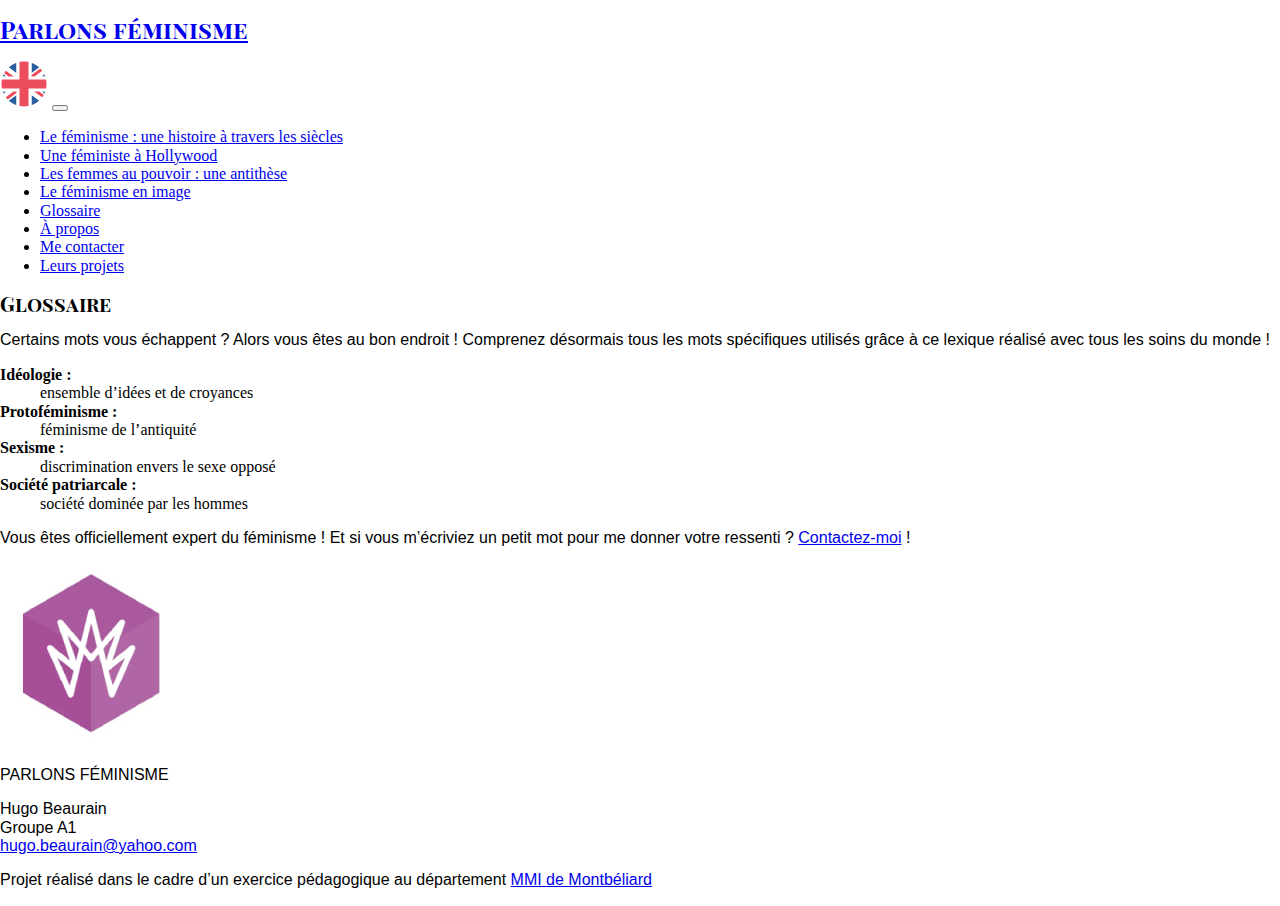
<file: Intégration/glossaire.html>
<!DOCTYPE html>
<html lang="fr">
<head>
    <meta charset="UTF-8">
    <meta http-equiv="X-UA-Compatible" content="IE=edge">
    <meta name="viewport" content="width=device-width, initial-scale=1.0">
    <link rel="stylesheet" href="src/css/style.css">
    <title>Page d'accueil</title>
</head>
<body>
    <header>
        <div>
            <h1><a href="/">Parlons féminisme</a></h1>
            <img src="visuels/icones/drapeau_royaume_uni.svg" alt="Drapeau du Royaume Uni">
            <button>
                <span></span>
            </button>
        </div>
        <nav> 
            <ul>
                <li><a href="article_histoire.html">Le féminisme : une histoire à travers les siècles</a></li>
                <li><a href="article_feministe.html">Une féministe à Hollywood</a></li>
                <li><a href="article_oeuvre.html">Les femmes au pouvoir : une antithèse</a></li>
                <li><a href="feminisme_image.html">Le féminisme en image</a></li>
                <li><a href="glossaire.html">Glossaire</a></li>
                <li><a href="a_propos.html">À propos</a></li>
                <li><a href="me_contacter.html">Me contacter</a></li>
                <li><a href="leurs_projets.html">Leurs projets</a></li>
            </ul>
        </nav>
    </header>
    <main>
        <div>
            <h2>Glossaire</h2>
            <p> Certains mots vous échappent ? Alors vous êtes au bon endroit ! Comprenez désormais tous les mots spécifiques
                utilisés grâce à ce lexique réalisé avec tous les soins du monde !</p>
            </div>
        <div>
            <dl>
                <dt><strong>Idéologie :</strong></dt>
                <dd>ensemble d’idées et de croyances</dd>
                
                <dt><strong>Protoféminisme :</strong></dt>
                <dd>féminisme de l’antiquité</dd>
                
                <dt><strong>Sexisme :</strong></dt> 
                <dd>discrimination envers le sexe opposé</dd>
                
                <dt><strong>Société patriarcale :</strong></dt>
                <dd>société dominée par les hommes</dd>
            </dl>
        </div>
        <div>
            <p>Vous êtes officiellement expert du féminisme ! Et si vous m’écriviez un petit mot pour me donner votre ressenti ? <a href="me_contacter.html">Contactez-moi</a> !</p>
        </div>
    </main>
    <footer>
        <img src="visuels/images/logo_mmi.jpg" alt="Logo du département MMI de Montbéliard">
        <p>PARLONS FÉMINISME</p>
        <p>
            Hugo Beaurain<br>
            Groupe A1<br>
            <a href="mailto:hugo.beaurain@yahoo.com">hugo.beaurain@yahoo.com</a>
        </p>
        <p>Projet réalisé dans le cadre d’un exercice pédagogique au département <a href="http://mmimontbeliard.com/"> MMI de Montbéliard</a></p>
    </footer>
</body>
</html>
</file>
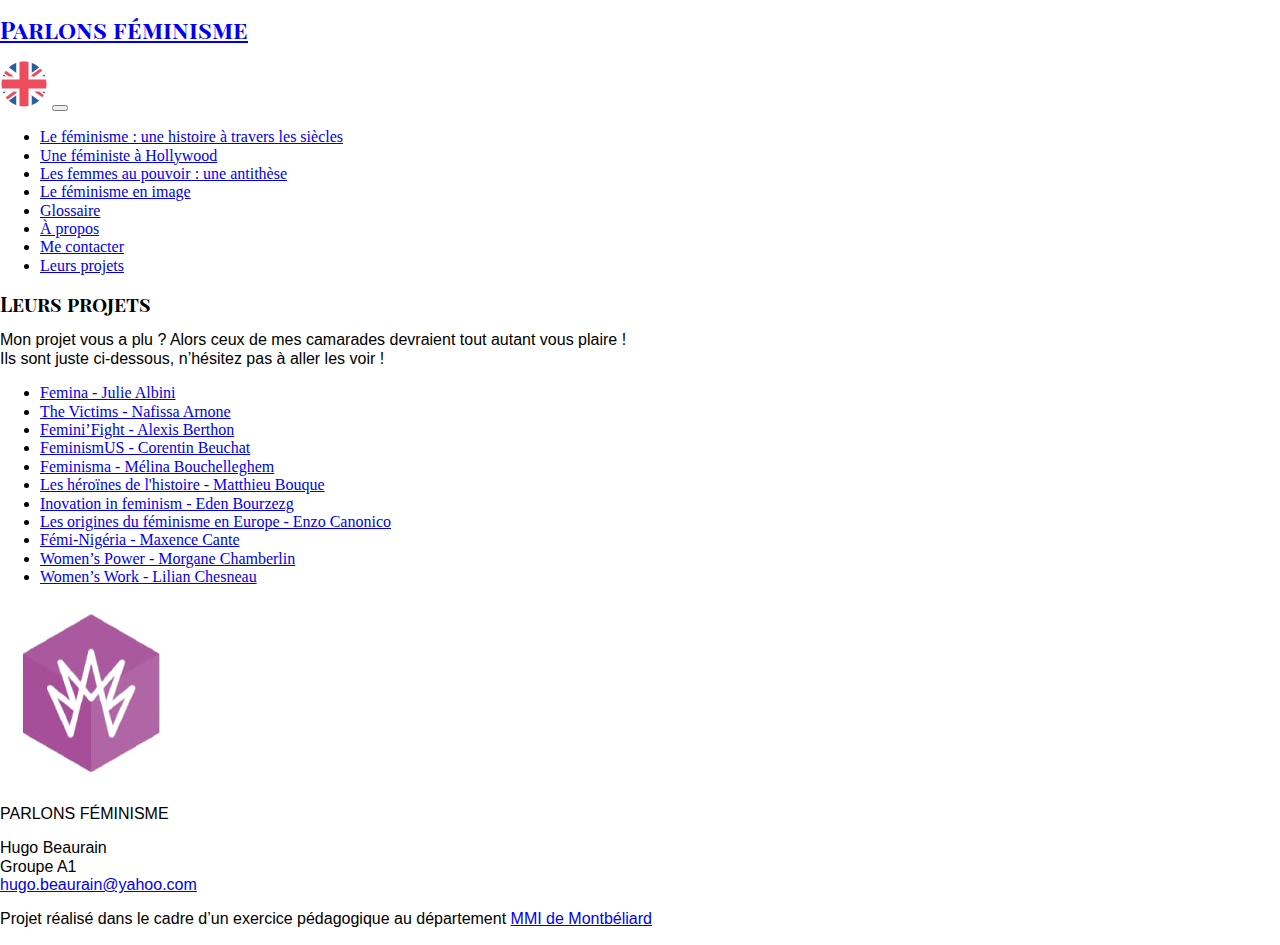
<file: Intégration/leurs_projets.html>
<!DOCTYPE html>
<html lang="fr">
<head>
    <meta charset="UTF-8">
    <meta http-equiv="X-UA-Compatible" content="IE=edge">
    <meta name="viewport" content="width=device-width, initial-scale=1.0">
    <link rel="stylesheet" href="src/css/style.css">
    <title>Page d'accueil</title>
</head>
<body>
    <header>
        <div>
            <h1><a href="/">Parlons féminisme</a></h1>
            <img src="visuels/icones/drapeau_royaume_uni.svg" alt="Drapeau du Royaume Uni">
            <button>
                <span></span>
            </button>
        </div>
        <nav> 
            <ul>
                <li><a href="article_histoire.html">Le féminisme : une histoire à travers les siècles</a></li>
                <li><a href="article_feministe.html">Une féministe à Hollywood</a></li>
                <li><a href="article_oeuvre.html">Les femmes au pouvoir : une antithèse</a></li>
                <li><a href="feminisme_image.html">Le féminisme en image</a></li>
                <li><a href="glossaire.html">Glossaire</a></li>
                <li><a href="a_propos.html">À propos</a></li>
                <li><a href="me_contacter.html">Me contacter</a></li>
                <li><a href="leurs_projets.html">Leurs projets</a></li>
            </ul>
        </nav>
    </header>
    <main>
        <div>
            <h2>Leurs projets</h2>
            <p> 
                Mon projet vous a plu ? Alors ceux de mes camarades devraient tout autant vous plaire !<br>
                Ils sont juste ci-dessous, n’hésitez pas à aller les voir !
            </p>
        </div>
        <div>
            <ul>
                <li><a href="#">Femina -  Julie Albini</a></li>
                <li><a href="#">The Victims - Nafissa Arnone</a></li>
                <li><a href="#">Femini’Fight - Alexis Berthon</a></li>
                <li><a href="#">FeminismUS - Corentin Beuchat</a></li>
                <li><a href="#">Feminisma - Mélina Bouchelleghem</a></li>
                <li><a href="#">Les héroïnes de l'histoire - Matthieu Bouque</a></li>
                <li><a href="#">Inovation in feminism - Eden Bourzezg</a></li>
                <li><a href="#">Les origines du féminisme en Europe - Enzo Canonico</a></li>
                <li><a href="#">Fémi-Nigéria - Maxence Cante</a></li>
                <li><a href="#">Women’s Power - Morgane Chamberlin</a></li>
                <li><a href="#">Women’s Work - Lilian Chesneau</a></li>
            </ul>
        </div>
    </main>
    <footer>
        <img src="visuels/images/logo_mmi.jpg" alt="Logo du département MMI de Montbéliard">
        <p>PARLONS FÉMINISME</p>
        <p>
            Hugo Beaurain<br>
            Groupe A1<br>
            <a href="mailto:hugo.beaurain@yahoo.com">hugo.beaurain@yahoo.com</a>
        </p>
        <p>Projet réalisé dans le cadre d’un exercice pédagogique au département <a href="http://mmimontbeliard.com/"> MMI de Montbéliard</a></p>
    </footer>
</body>
</html>
</file>
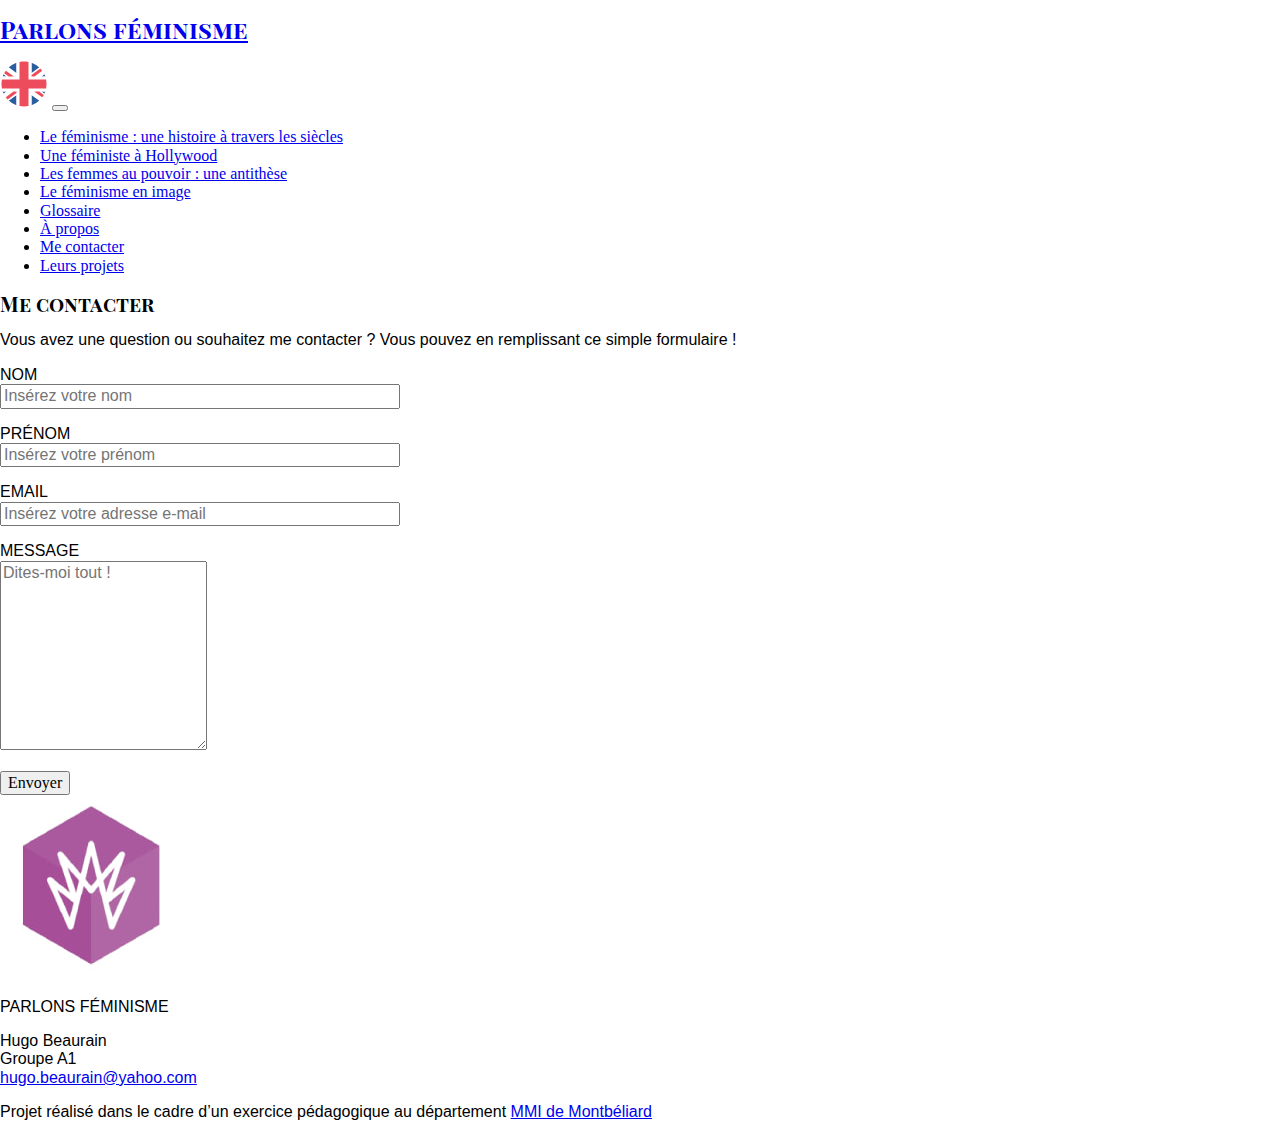
<file: Intégration/me_contacter.html>
<!DOCTYPE html>
<html lang="fr">
<head>
    <meta charset="UTF-8">
    <meta http-equiv="X-UA-Compatible" content="IE=edge">
    <meta name="viewport" content="width=device-width, initial-scale=1.0">
    <link rel="stylesheet" href="src/css/style.css">
    <title>Page d'accueil</title>
</head>
<body>
    <header>
        <div>
            <h1><a href="/">Parlons féminisme</a></h1>
            <img src="visuels/icones/drapeau_royaume_uni.svg" alt="Drapeau du Royaume Uni">
            <button>
                <span></span>
            </button>
        </div>
        
        <nav> 
            <ul>
                <li><a href="article_histoire.html">Le féminisme : une histoire à travers les siècles</a></li>
                <li><a href="article_feministe.html">Une féministe à Hollywood</a></li>
                <li><a href="article_oeuvre.html">Les femmes au pouvoir : une antithèse</a></li>
                <li><a href="feminisme_image.html">Le féminisme en image</a></li>
                <li><a href="glossaire.html">Glossaire</a></li>
                <li><a href="a_propos.html">À propos</a></li>
                <li><a href="me_contacter.html">Me contacter</a></li>
                <li><a href="leurs_projets.html">Leurs projets</a></li>
            </ul>
        </nav>
    </header>
    <main>
        <div>
            <h2>Me contacter</h2>
            <p> Vous avez une question ou souhaitez me contacter ? Vous pouvez en remplissant ce simple formulaire !</p>
        </div>
        <form>
            <p>
                <label for="lastname">NOM<br>
                    <input type="text" id="lastname" name="last-name" value="" placeholder="Insérez votre nom" size="40">
                </label>
            </p>
            <p>
                <label for="firstname">PRÉNOM<br>
                    <input type="text" id="firstname" name="first-name" value="" placeholder="Insérez votre prénom" size="40">
                </label>
            </p>
            <p>
                <label for="email">EMAIL<br>
                    <input type="email" id="email" name="email" value="" placeholder="Insérez votre adresse e-mail" size="40">
                </label>
            </p>
            <p>
                <label for="message">MESSAGE<br>
                    <textarea id="message" name="message"  placeholder="Dites-moi tout !" rows="10"></textarea>
                </label>
            </p>
            <button type="submit">Envoyer</button>
        </form>
    </main>
    <footer>
        <img src="visuels/images/logo_mmi.jpg" alt="Logo du département MMI de Montbéliard">
        <p>PARLONS FÉMINISME</p>
        <p>
            Hugo Beaurain<br>
            Groupe A1<br>
            <a href="mailto:hugo.beaurain@yahoo.com">hugo.beaurain@yahoo.com</a>
        </p>
        <p>Projet réalisé dans le cadre d’un exercice pédagogique au département <a href="http://mmimontbeliard.com/"> MMI de Montbéliard</a></p>
    </footer>
</body>
</html>
</file>
<file: Hébergement Web/src/css/styles.css>
h1 {
    color: #F00;
    border: 1px solid #0F0;
    padding: 14px;
}
</file>
<file: Intégration/src/css/style.css>
/* Importation des polices */
@import url('https://fonts.googleapis.com/css2?family=Playfair+Display+SC:ital,wght@0,400;0,700;0,900;1,400;1,700;1,900&display=swap');
@import url('https://fonts.googleapis.com/css2?family=Abhaya+Libre:wght@400;500;600;700;800&display=swap');
@import url('https://fonts.googleapis.com/css2?family=Overlock:ital,wght@0,400;0,700;0,900;1,400;1,700;1,900&display=swap');


/* Importation du CSS normalize */
@import url('vendors/normalize.css');

/* Importation des variables */
@import url('utils/variables.css');

/* Importation des bases */
@import url('base/media.css');
@import url('base/main.css');
</file>
